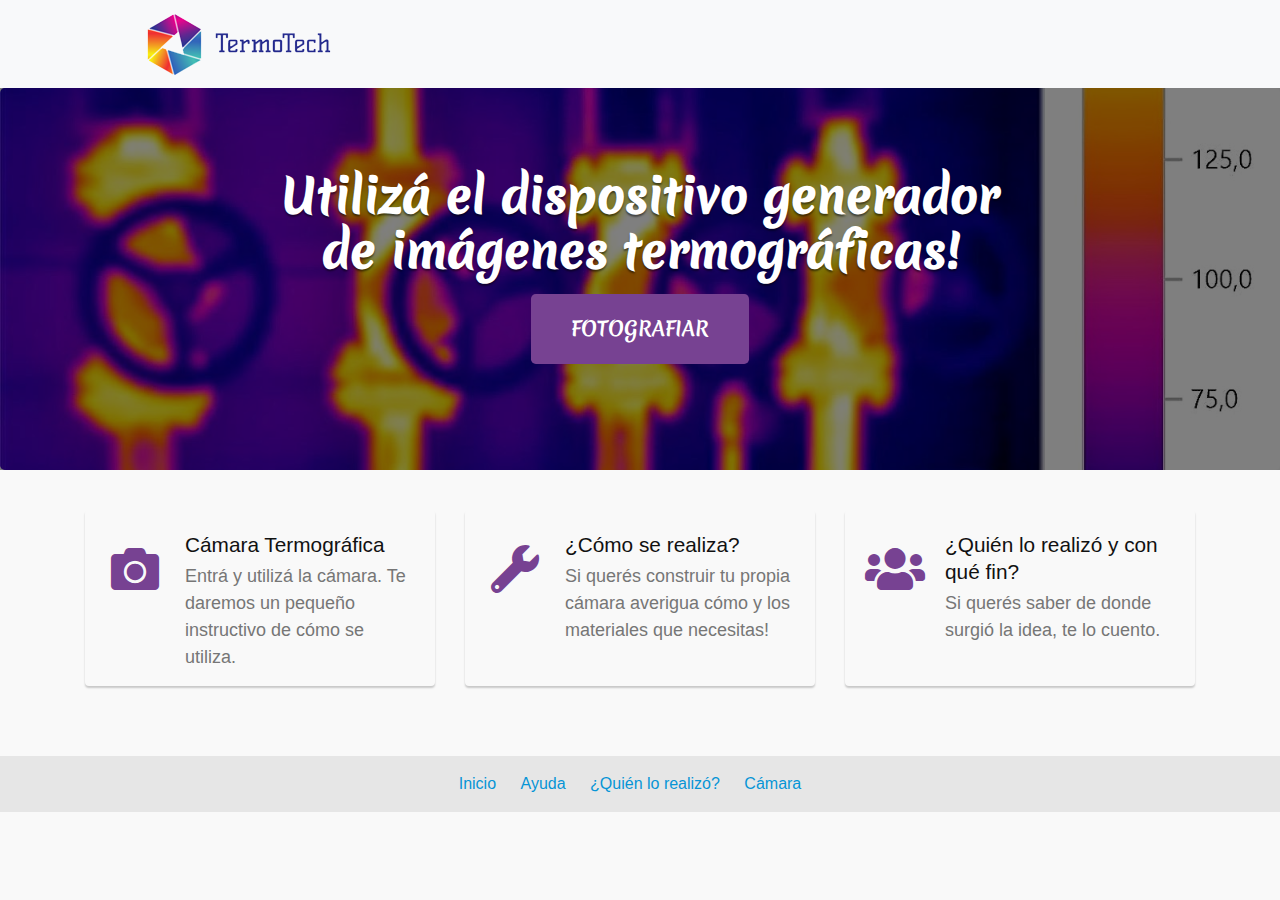
<file: servidor/templates/index.html>
<html>
<head>
  <meta charset="utf-8">

  <link type="text/css" rel="stylesheet" href="../static/bootstrap/css/bootstrap.css" media="all">

  <link type="text/css" rel="stylesheet" href="../static/fonts/fontawesome/css/all.css">
  <link type="text/css" rel="stylesheet" href="../static/stylesheets/style1.min.css" media="all">

  <link type="text/css" rel="stylesheet" href="../static/stylesheets/custom.css" media="all">
  <link rel="stylesheet" href="../static/stylesheets/merienda-one.css">

  <title>Inicio | Cámara Termográfica</title>
</head>

<body>
  <header>
    <nav class="navbar navbar-expand-lg navbar-light bg-light">
      <a class="navbar-brand" href="/">
        <img class="logo" src="../static/images/logo_TermoTech01.png">
      </a>
    </nav>
  </header>

  <main>
    <div>

      <section class="jumbotron" style="background-image: url(../static/images/jumbotronIndex.jpg);">    
        <div class="jumbotron_body">
          <div class="container">
            <div class="row justify-content-center">
              <div class="col-xs-12 col-md-8 col-md-offset-2 text-center">
                <h1 style="font-family: 'Merienda One';">Utilizá el dispositivo generador de imágenes termográficas!</p>
                <p><a id="botonVioleta" class="btn btn-lg btn-success" href="camara" role="button">Fotografiar</a></p>
              </div>
            </div>
          </div>
        </div>
        <div class="overlay">
        </div>
      </section>

      <section>
        <div class="container">
          <div class="row panels-row">

            <div class="col-xs-12 col-sm-6 col-md-4">
              <a href="/camara" class="panel panel-default">
                <div class="panel-body">
                  <div class="media">
                    <div class="awesome-icon">
                      <i class="fa fa-fw fa-3x fa-camera text-primary"></i>
                    </div>
                    <div class="media-body">
                      <h3>Cámara Termográfica</h3>
                      <div class="text-muted">
                        <p>Entrá y utilizá la cámara. Te daremos un pequeño instructivo de cómo se utiliza.</p>
                      </div>
                    </div>
                  </div>
                </div>
              </a>
            </div>

            <div class="col-xs-12 col-sm-6 col-md-4">
              <a href="/ayuda" class="panel panel-default">
                <div class="panel-body">
                  <div class="media">
                    <div class="awesome-icon">
                      <i class="fa fa-fw fa-3x fa-wrench text-primary"></i>
                    </div>
                    <div class="media-body">
                      <h3>¿Cómo se realiza?</h3>
                      <div class="text-muted">
                        <p>Si querés construir tu propia cámara averigua cómo y los materiales que necesitas!</p>
                      </div>
                    </div>
                  </div>
                </div>
              </a>
            </div>

            <div class="col-xs-12 col-sm-6 col-md-4">
              <a href="/quien-soy" class="panel panel-default">
                <div class="panel-body">
                  <div class="media">
                    <div class="awesome-icon">
                      <i class="fa fa-fw fa-3x fa-users text-primary"></i>
                    </div>
                    <div class="media-body">
                      <h3>¿Quién lo realizó y con qué fin?</h3>
                      <div class="text-muted">
                        <p>Si querés saber de donde surgió la idea, te lo cuento.</p>
                      </div>
                    </div>
                  </div>
                </div>
              </a>
            </div>

          </div>
        </div>
      </section>

    </div>
  </main>

  <footer>
    <a class="footer-item" href="/">Inicio</a>
    <a class="footer-item" href="ayuda">Ayuda</a>
    <a class="footer-item" href="quien-soy">¿Quién lo realizó?</a>
    <a class="footer-item" href="camara">Cámara</a>
  </footer>

</body>
</html>
</file>
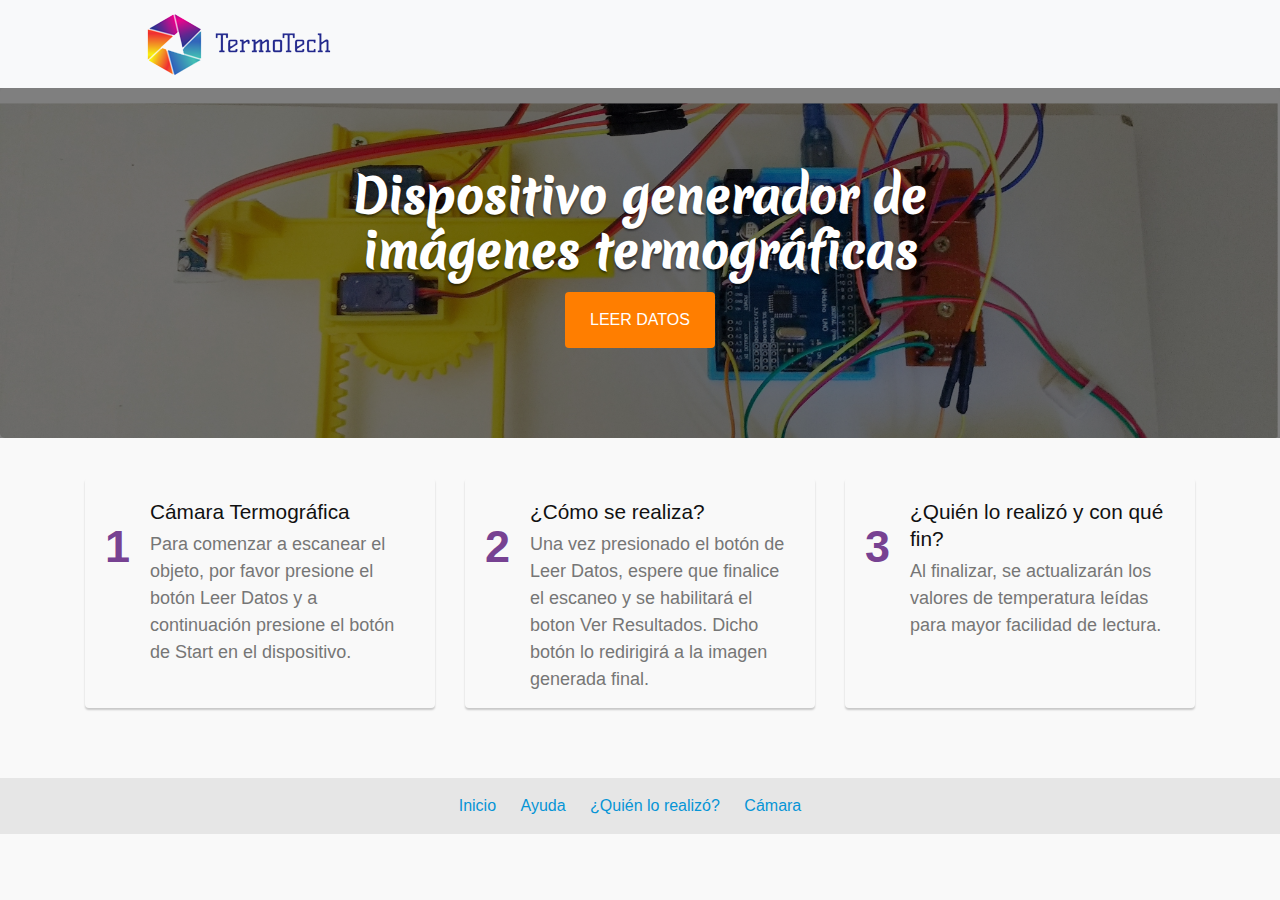
<file: servidor/templates/camara.html>
<html>
<head>
  <meta charset="utf-8">

  <link type="text/css" rel="stylesheet" href="../static/bootstrap/css/bootstrap.css" media="all">

  <link type="text/css" rel="stylesheet" href="../static/fonts/fontawesome/css/all.css">
  <link type="text/css" rel="stylesheet" href="../static/stylesheets/style1.min.css" media="all">

  <link type="text/css" rel="stylesheet" href="../static/stylesheets/custom.css" media="all">
  <link rel="stylesheet" href="../static/stylesheets/merienda-one.css">

  <link href="https://fonts.googleapis.com/css?family=Cabin" rel="stylesheet"> 

  <title>Cámara | Cámara Termográfica</title>
</head>

<body>
  <header>
    <nav class="navbar navbar-expand-lg navbar-light bg-light">
      <a class="navbar-brand" href="/">
        <img class="logo" src="../static/images/logo_TermoTech01.png">
      </a>
    </nav>
  </header>

  <main>
    <div>

      <section class="jumbotron" style="background-image: url(../static/images/jumbotronCamara.jpg);">    
        <div class="jumbotron_body">
          <div class="container">
            <div class="row justify-content-center">
              <div class="col-xs-12 col-md-8 col-md-offset-2 text-center">
                <h1 style="font-family: 'Merienda One';">Dispositivo generador de imágenes termográficas</h1>
                <a id="botonNaranja" class="btn btn-md btn-success" name="ver" data-toggle="tooltip" data-placement="right" title="Luego presione Start" role="button" onclick="window.open('/escaner'); start_contador()">Leer Datos</a>
              </div>
            </div>
          </div>
        </div>
        <div class="overlay">
        </div>
      </section>

      <section>
        <div class="container">
          <div class="row panels-row">

            <div class="col-xs-12 col-sm-6 col-md-4">
              <a href="/camara" class="panel panel-default">
                <div class="panel-body">
                  <div class="media">
                    <div class="awesome-icon">
                      <strong class="text-primary" style="font-size: 45px">1</strong>
                    </div>
                    <div class="media-body">
                      <h3>Cámara Termográfica</h3>
                      <div class="text-muted">
                        <p>Para comenzar a escanear el objeto, por favor presione el botón Leer Datos y a continuación presione el botón de Start en el dispositivo.</p>
                      </div>
                    </div>
                  </div>
                </div>
              </a>
            </div>

            <div class="col-xs-12 col-sm-6 col-md-4">
              <a href="/ayuda" class="panel panel-default">
                <div class="panel-body">
                  <div class="media">
                    <div class="awesome-icon">
                      <strong class="text-primary" style="font-size: 45px">2</strong>
                    </div>
                    <div class="media-body">
                      <h3>¿Cómo se realiza?</h3>
                      <div class="text-muted">
                        <p>Una vez presionado el botón de Leer Datos, espere que finalice el escaneo y se habilitará el boton Ver Resultados. Dicho botón lo redirigirá a la imagen generada final.</p>
                      </div>
                    </div>
                  </div>
                </div>
              </a>
            </div>

            <div class="col-xs-12 col-sm-6 col-md-4">
              <a href="/quien-soy" class="panel panel-default">
                <div class="panel-body">
                  <div class="media">
                    <div class="awesome-icon">
                      <strong class="text-primary" style="font-size: 45px">3</strong>
                    </div>
                    <div class="media-body">
                      <h3>¿Quién lo realizó y con qué fin?</h3>
                      <div class="text-muted">
                        <p>Al finalizar, se actualizarán los valores de temperatura leídas para mayor facilidad de lectura.</p>
                      </div>
                    </div>
                  </div>
                </div>
              </a>
            </div>

          </div>
        </div>
      </section>

    </div>
  </main>

  <footer>
    <a class="footer-item" href="/">Inicio</a>
    <a class="footer-item" href="ayuda">Ayuda</a>
    <a class="footer-item" href="quien-soy">¿Quién lo realizó?</a>
    <a class="footer-item" href="camara">Cámara</a>
  </footer>

</body>
</html>
</file>
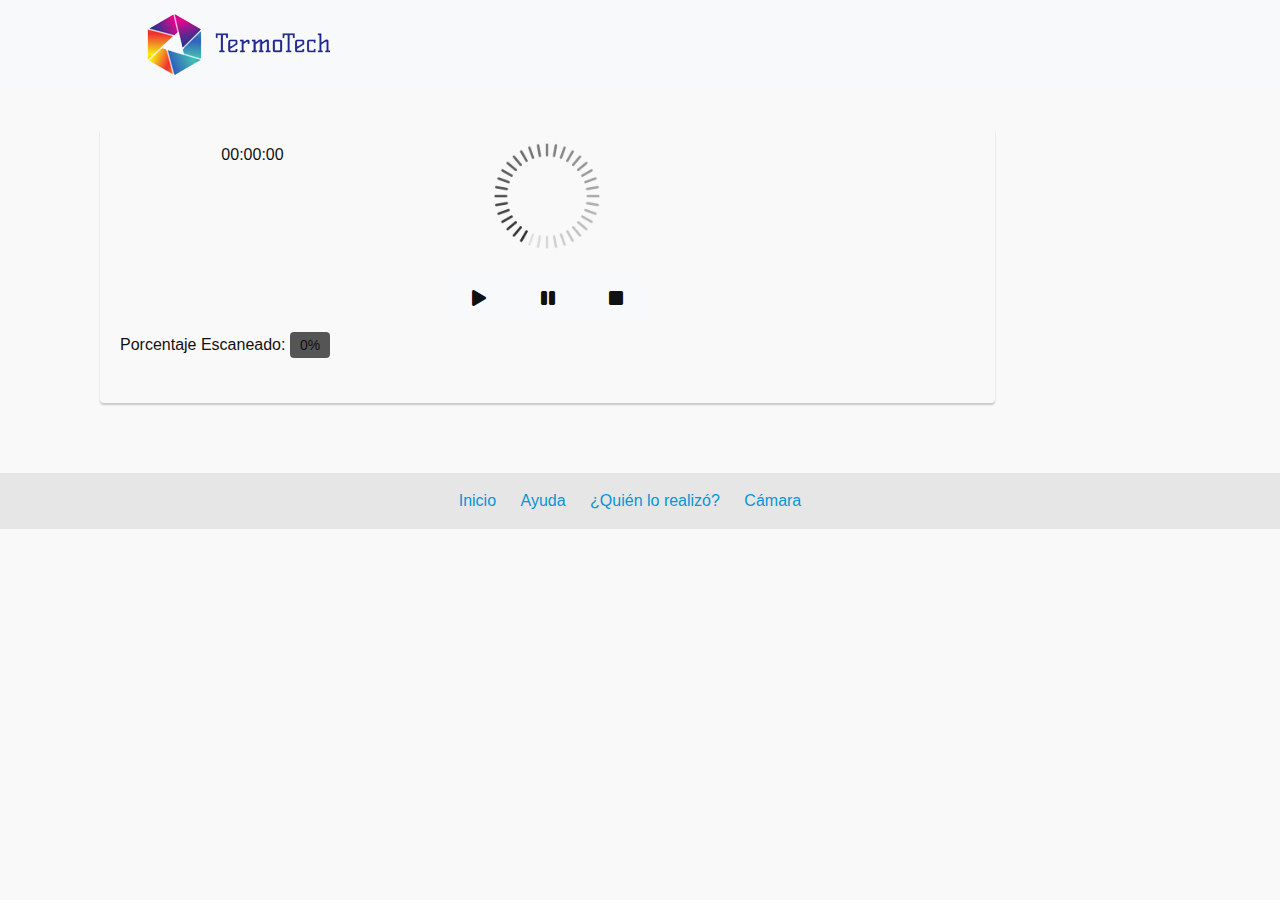
<file: servidor/templates/escaner.html>
<html>
<head>
  <meta charset="utf-8">

  <link type="text/css" rel="stylesheet" href="../static/bootstrap/css/bootstrap.css" media="all">

  <link type="text/css" rel="stylesheet" href="../static/fonts/fontawesome/css/all.css">
  <link type="text/css" rel="stylesheet" href="../static/stylesheets/style1.min.css" media="all">

  <link type="text/css" rel="stylesheet" href="../static/stylesheets/custom.css" media="all">
  <link rel="stylesheet" href="../static/stylesheets/merienda-one.css">

  <script src="../static/js/jquery-3.3.1.min.js"></script>
  <script src="../static/js/index.js"></script>
  <script src="../static/js/countdown.js"></script>

  <title>Escaner | Cámara Termográfica</title>
</head>

<body>
  <header>
    <nav class="navbar navbar-expand-lg navbar-light bg-light">
      <a class="navbar-brand" href="/">
        <img class="logo" src="../static/images/logo_TermoTech01.png">
      </a>
    </nav>
  </header>

  <main>
    <section>
      <div class="container">
        <div class="col-10 panel-center">
          <div class="panel panel-default">
            <div class="panel-body">
              
              <div class="row">
                <div class="col-4 display text-center">
                  <span id="hor">00</span>:<span id="min">00</span>:<span id="seg">00</span>
                </div>
                <div class="col-4 text-center">
                  <img src="../static/images/loading.gif" style="width:40%;">
                </div>
              </div>
          
              <div class="text-center" style="margin-top:25px;">
                <a  id="btn_play" value="1" type="button" class="btn btn-light">
                  <span class="fas fa-play"></span>
                </a>
                <a  id="btn_pause" value="2" type="button" class="btn btn-light">
                  <span class="fas fa-pause"></span>
                </a>
                <a  id="btn_stop" value="3" type="button" class="btn btn-light">
                  <span class="fas fa-stop" ></span>
                </a>
              </div>

              Porcentaje Escaneado: <span class="badge" id="porcentaje">0%</span>

            </div>

            <div class="panel-body text-center" style="visibility: hidden;" id="img-container">
                <img id="imagen">
            </div>
          </div>
        </div>
      </div>
    </section>

  </main>

  <footer>
    <a class="footer-item" href="/">Inicio</a>
    <a class="footer-item" href="ayuda">Ayuda</a>
    <a class="footer-item" href="quien-soy">¿Quién lo realizó?</a>
    <a class="footer-item" href="camara">Cámara</a>
  </footer>

</body>
</html>
</file>
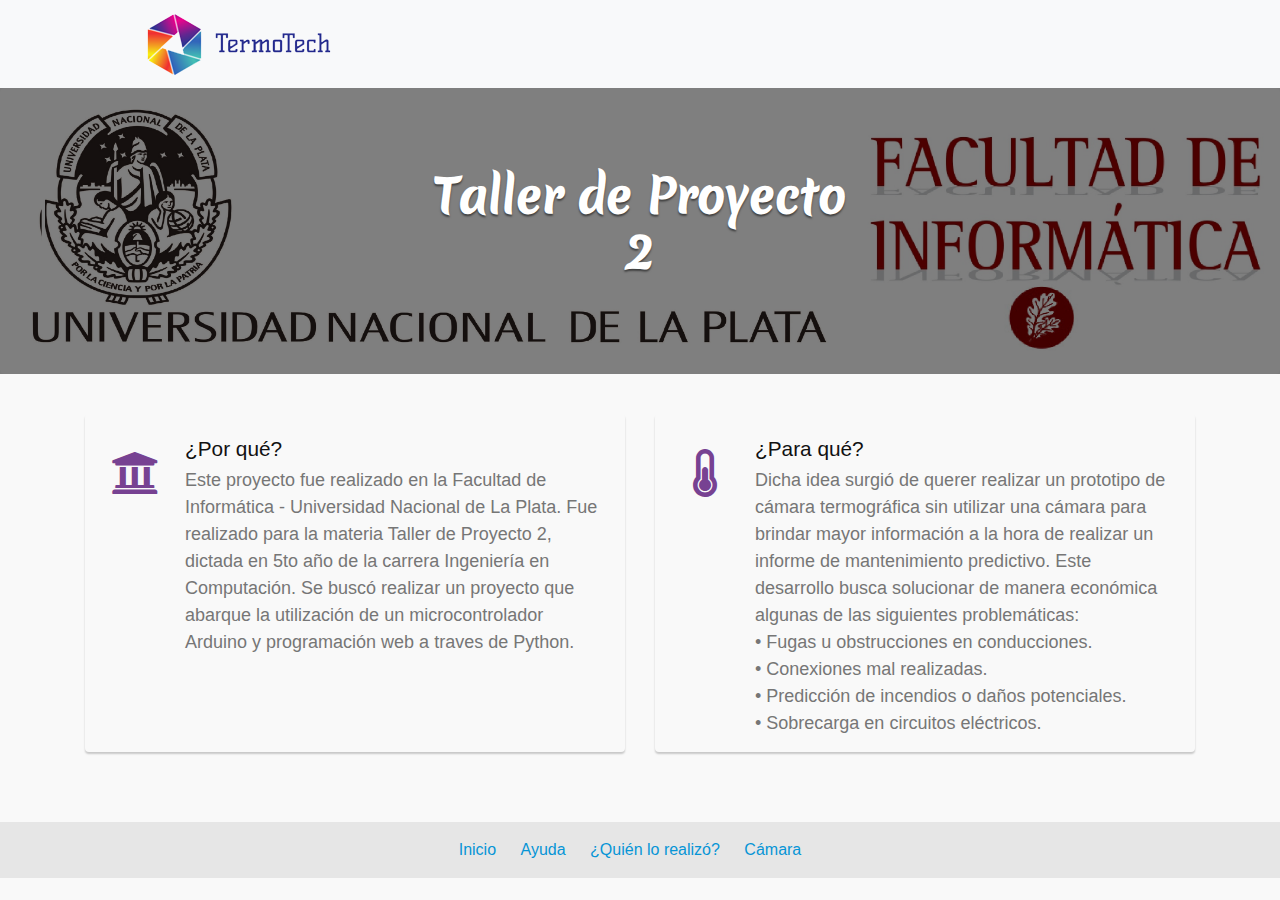
<file: servidor/templates/quien-soy.html>
<html>
<head>
  <meta charset="utf-8">

  <link type="text/css" rel="stylesheet" href="../static/bootstrap/css/bootstrap.css" media="all">

  <link type="text/css" rel="stylesheet" href="../static/fonts/fontawesome/css/all.css">
  <link type="text/css" rel="stylesheet" href="../static/stylesheets/style1.min.css" media="all">

  <link type="text/css" rel="stylesheet" href="../static/stylesheets/custom.css" media="all">
  <link rel="stylesheet" href="../static/stylesheets/merienda-one.css">

  <title>Quién soy | Cámara Termográfica</title>
</head>

<body>
  <header>
    <nav class="navbar navbar-expand-lg navbar-light bg-light">
      <a class="navbar-brand" href="/">
        <img class="logo" src="../static/images/logo_TermoTech01.png">
      </a>
    </nav>
  </header>

  <main>
    <div>

      <section class="jumbotron" style="background-image: url(../static/images/jumbotronQuien.jpg);background-size:100% 100%;">
        <div class="jumbotron_body">
          <div class="container">
            <div class="row justify-content-center">
              <div class="col-xs-12 col-md-8 col-md-offset-2 text-center">
                <h1 style="font-family: 'Merienda One';">Taller de Proyecto <br> 2</p>
              </div>
            </div>
          </div>
        </div>
        <div class="overlay">
        </div>
      </section>

      <section>
        <div class="container">
          <div class="row panels-row">

            <div class="col">
              <div class="panel panel-default">
                <div class="panel-body">
                  <div class="media">
                    <div class="awesome-icon">
                      <i class="fa fa-fw fa-3x fa-university text-primary"></i>
                    </div>
                    <div class="media-body">
                      <h3>¿Por qué?</h3>
                      <div class="text-muted">
                        <p>Este proyecto fue realizado en la Facultad de Informática - Universidad Nacional de La Plata. Fue realizado para la materia Taller de Proyecto 2, dictada en 5to año de la carrera Ingeniería en Computación. Se buscó realizar un proyecto que abarque la utilización de un microcontrolador Arduino y programación web a traves de Python.</p>
                      </div>
                    </div>
                  </div>
                </div>
              </div>
            </div>

            <div class="col">
              <div class="panel panel-default">
                <div class="panel-body">
                  <div class="media">
                    <div class="awesome-icon">
                      <i class="fa fa-fw fa-3x fa-thermometer-half text-primary"></i>
                    </div>
                    <div class="media-body">
                      <h3>¿Para qué?</h3>
                      <div class="text-muted">
                        <p>Dicha idea surgió de querer realizar un prototipo de cámara termográfica sin utilizar una cámara para brindar mayor información a la hora de realizar un informe de mantenimiento predictivo. Este desarrollo busca solucionar de manera económica algunas de las siguientes problemáticas:<br>
                        • Fugas u obstrucciones en conducciones.<br>
                        • Conexiones mal realizadas.<br>
                        • Predicción de incendios o daños potenciales.<br>
                        • Sobrecarga en circuitos eléctricos. </p>
                      </div>
                    </div>
                  </div>
                </div>
              </div>
            </div>

          </div>
        </div>
      </section>

      <!--section>
        <div style="background-color: #9966CC; height: 100;">
          <p style="color: white; font-family: 'Merienda One'; padding: 20px;"> <span style="font-size: 60px;">E</span>ste proyecto fue realizado en la Facultad de Informática - Universidad Nacional de La Plata</p>
        </div>

        <div style="background-color: #F2F3F4; height: 150;">
          <p style="color: black; font-family: 'Merienda One'; padding: 20px;"> <span style="font-size: 60px;">F</span>ue realizado para la materia Taller de Proyecto 2, dictada en 5to año de la carrera Ingeniería en Computación. Se buscó realizar un proyecto que abarque la utilización de un microcontrolador Arduino y programación web a traves de Python. </p>
        </div>

        <div style="background-color: #9966CC; height: 200;">
          <p style="color: white; font-family: 'Merienda One'; padding: 20px;"> <span style="font-size: 60px;">D</span>icha idea surgió de querer realizar un prototipo de cámara termográfica sin utilizar una cámara para brindar mayor información a la hora de realizar un informe de mantenimiento predictivo. Este desarrollo busca solucionar de manera económica algunas de las siguientes problemáticas:
          </p>
        </div>

        <div style="background-color: #F2F3F4; height: 200;">
          <p style="color: black; font-family: 'Merienda One'; padding: 20px;">• Calentamiento de componentes eléctricos defectuosos.<br>
          • Fugas u obstrucciones en conducciones.<br>
          • Conexiones mal realizadas.<br>
          • Predicción de incendios o daños potenciales.<br>
          • Sobrecarga en circuitos eléctricos. </p>
        </div>
      </section-->
    </div>
  </main>

  <footer>
    <a class="footer-item" href="/">Inicio</a>
    <a class="footer-item" href="ayuda">Ayuda</a>
    <a class="footer-item" href="quien-soy">¿Quién lo realizó?</a>
    <a class="footer-item" href="camara">Cámara</a>
  </footer>

</body>
</html>
</file>
<file: servidor/static/stylesheets/custom.css>
/*Custom css */

.navbar-brand{
    padding-left: 10% !important;
    display:flex;
    align-items:center;
}

.footer-item{
    padding-right: 20px;
}

.awesome-icon{
    padding: 20px 20px 0px 0px;
}

.hr{
    width:80%;
    margin-left: 10%;
    border:2px solid #ccc;
}


.blog-footer {
    padding: 2.5rem 0;
    color: #999;
    text-align: center;
    background-color: #333;
    border-top: .05rem solid #e5e5e5;
    width: 100%;
}
.nav-item {
    font-family: 'Carrois Gothic';
    font-weight: 400;
    color: red;
}
body {
    padding: 0;
    font-family: "Roboto","Helvetica Neue","Helvetica","Arial",sans-serif;
}

footer{
  right: 0;
  bottom: 0;
  left: 0;
  padding: 1rem;
  background-color: rgb(230, 230, 230);
  text-align: center;
}

.bd-callout-warning h4 {
    color: #774292 !important;
}
.bd-callout {
    -moz-border-bottom-colors: none;
    -moz-border-left-colors: none;
    -moz-border-right-colors: none;
    -moz-border-top-colors: none;
    border-color: #eee;
    border-image: none;
    border-radius: 0.25rem;
    border-style: solid;
    border-width: 1px 1px 1px 0.25rem;
    margin-bottom: 1.25rem;
    margin-top: 1.25rem;
    padding: 1.25rem;
}
.disabled{
    cursor: not-allowed;
}
.badge {
    background-color: #555555;
    font-size: 14px;
    padding: 6px 10px;
    font-weight: 500;
}
.labelPanel{
    font-family: 'Cabin', sans-serif;
    font-size: 20;
}
#botonNaranja{
    background-color: #FF7E00;
    border-color: #FF7E00; 
    box-shadow: none;
    cursor: pointer;
}
#botonNaranja:hover{
    background-color: #FF8B00 !important;
    border-color: #FF8B00;
}
#botonVioleta {
    background-color: #774292;
    border-color: #774292; 
    box-shadow: none;
    cursor: pointer;
}
#botonVioleta:hover {
    background-color: #9669ad !important;
    border-color: #9669ad;
}

.source-link {
    background: #774292 none repeat scroll 0 0;
    color: #fff;
    font-size: 15px;
    padding: 6px 15px 8px;
    position: relative;
    z-index: 9;
    font-family: "Source Sans Pro",sans-serif;
    line-height: 1.42857;
}
.source-link a {
    color: #fff !important;
    text-decoration: underline;
}
a.panel:hover {
    background-color: #9669ad;
}
a.panel:focus{
    background-color: #9669ad;
}
.text-primary {
    color: #774292 !important;
}
a.panel:active{
    color: #000 !important;
}
.leaf a{
    color: #774292 !important; 
    padding-right: 25px !important;
}
.leaf:hover a{
    color: #9669ad !important;
    padding-right: 25px !important;
}
.jumbotron_bar {
    background: none !important; 
    padding: 24px 0 !important;
}
.form-control {
    font-size: 14px;
    height: 40px;
}
.custom-select {
    -moz-appearance: none;
    background: #fff url("data:image/svg+xml;charset=utf8,%3Csvg xmlns=\'http://www.w3.org/2000/svg\' viewBox=\'0 0 4 5\'%3E%3Cpath fill=\'%23333\' d=\'M2 0L0 2h4zm0 5L0 3h4z\'/%3E%3C/svg%3E") no-repeat scroll right 0.75rem center / 8px 10px;
    border: 1px solid rgba(0, 0, 0, 0.15);
    border-radius: 0.25rem;
    color: #495057;
    display: inline-block;
    height: calc(2.25rem + 2px);
    line-height: 1.25;
    max-width: 100%;
    padding: 0.375rem 1.75rem 0.375rem 0.75rem;
    vertical-align: middle;
}
   
.tooltip {
    position: relative;
    display: inline-block;
    border-bottom: 1px dotted black;
}

.tooltip .tooltiptext {
    visibility: hidden;
    width: 120px;
    background-color: #555;
    color: #fff;
    text-align: center;
    border-radius: 6px;
    padding: 5px 0;
    position: absolute;
    z-index: 1;
    bottom: 125%;
    left: 50%;
    margin-left: -60px;
    opacity: 0;
    transition: opacity 1s;
}

.tooltip .tooltiptext::after {
    content: "";
    position: absolute;
    top: 100%;
    left: 50%;
    margin-left: -5px;
    border-width: 5px;
    border-style: solid;
    border-color: #555 transparent transparent transparent;
}

.tooltip:hover .tooltiptext {
    visibility: visible;
    opacity: 1;
}
</file>
<file: servidor/static/stylesheets/merienda-one.css>
@font-face {
  font-family: 'Merienda One';
  font-style: normal;
  font-weight: 400;
  src: local('Merienda One'), local('MeriendaOne-Regular'), url(../fonts/merienda-one.woff2) format('woff2');
  unicode-range: U+0000-00FF, U+0131, U+0152-0153, U+02BB-02BC, U+02C6, U+02DA, U+02DC, U+2000-206F, U+2074, U+20AC, U+2122, U+2191, U+2193, U+2212, U+2215, U+FEFF, U+FFFD;
}
</file>
<file: servidor/static/stylesheets/style1.min.css>
﻿ */html,body{font-size:16px;height:100%;max-width:100%}body{background:#F9F9F9;color:#111;width:100%}hr{border-top:1px solid #ccc;margin:30px 0}hr.hr-lg{margin:60px 0}.social-share a{font-size:30px}.inline{display:inline-block}.img-rounded{border-radius:4px}.element-invisible{position:absolute !important;clip:rect(1px 1px 1px 1px);clip:rect(1px, 1px, 1px, 1px);overflow:hidden;height:1px}.element-invisible.element-focusable:active,.element-invisible.element-focusable:focus{position:static !important;clip:auto;overflow:visible;height:auto}section{padding:40px 0}section.section-no-spaced{padding:0}section.section-sm{padding:20px 0}section.section-lg{padding:80px 0}.icon-item{margin-bottom:20px}.icon-item i{margin-bottom:0.3em;font-size:4.5em;color:#01bdf2}.icon-item h1,.icon-item h2,.icon-item h3,.icon-item h4,.icon-item h5,.icon-item h5{margin-top:0 !important;margin-bottom:0.2em}.icon-item h3{font-size:1.6em}h1.icon-item i{font-size:2em}aside section{float:left;margin-bottom:24px;width:100%}.bg-primary{background-color:#0695d6 !important}.bg-success{background-color:#33b560 !important}.bg-info{background-color:#5bc0de !important}.bg-danger{background-color:#ef4d3d !important}.bg-warning{background-color:#fec221 !important}.bg-gray{background-color:#e9e9e9 !important}.bg-white{background-color:#fff !important}.bg-fucsia{background-color:#ea1d76 !important}.bg-arandano{background-color:#bd1e61 !important}.bg-uva{background-color:#873299 !important}.bg-cielo{background-color:#009dda !important}.bg-verdin{background-color:#82bc00 !important}.bg-lima{background-color:#cfde00 !important}.bg-maiz{background-color:#ffce00 !important}.bg-tomate{background-color:#ff4338 !important}.bg-primary h1,.bg-primary h2,.bg-primary h3,.bg-primary h4,.bg-primary h5,.bg-primary h6,.bg-primary .h1,.bg-primary .h2,.bg-primary .h3,.bg-primary .h4,.bg-primary .h5,.bg-primary .h6,.bg-success h1,.bg-success h2,.bg-success h3,.bg-success h4,.bg-success h5,.bg-success h6,.bg-success .h1,.bg-success .h2,.bg-success .h3,.bg-success .h4,.bg-success .h5,.bg-success .h6,.bg-info h1,.bg-info h2,.bg-info h3,.bg-info h4,.bg-info h5,.bg-info h6,.bg-info .h1,.bg-info .h2,.bg-info .h3,.bg-info .h4,.bg-info .h5,.bg-info .h6,.bg-danger h1,.bg-danger h2,.bg-danger h3,.bg-danger h4,.bg-danger h5,.bg-danger h6,.bg-danger .h1,.bg-danger .h2,.bg-danger .h3,.bg-danger .h4,.bg-danger .h5,.bg-danger .h6,.bg-warning h1,.bg-warning h2,.bg-warning h3,.bg-warning h4,.bg-warning h5,.bg-warning h6,.bg-warning .h1,.bg-warning .h2,.bg-warning .h3,.bg-warning .h4,.bg-warning .h5,.bg-warning .h6,.bg-fucsia h1,.bg-fucsia h2,.bg-fucsia h3,.bg-fucsia h4,.bg-fucsia h5,.bg-fucsia h6,.bg-fucsia .h1,.bg-fucsia .h2,.bg-fucsia .h3,.bg-fucsia .h4,.bg-fucsia .h5,.bg-fucsia .h6,.bg-arandano h1,.bg-arandano h2,.bg-arandano h3,.bg-arandano h4,.bg-arandano h5,.bg-arandano h6,.bg-arandano .h1,.bg-arandano .h2,.bg-arandano .h3,.bg-arandano .h4,.bg-arandano .h5,.bg-arandano .h6,.bg-uva h1,.bg-uva h2,.bg-uva h3,.bg-uva h4,.bg-uva h5,.bg-uva h6,.bg-uva .h1,.bg-uva .h2,.bg-uva .h3,.bg-uva .h4,.bg-uva .h5,.bg-uva .h6,.bg-cielo h1,.bg-cielo h2,.bg-cielo h3,.bg-cielo h4,.bg-cielo h5,.bg-cielo h6,.bg-cielo .h1,.bg-cielo .h2,.bg-cielo .h3,.bg-cielo .h4,.bg-cielo .h5,.bg-cielo .h6,.bg-verdin h1,.bg-verdin h2,.bg-verdin h3,.bg-verdin h4,.bg-verdin h5,.bg-verdin h6,.bg-verdin .h1,.bg-verdin .h2,.bg-verdin .h3,.bg-verdin .h4,.bg-verdin .h5,.bg-verdin .h6,.bg-lima h1,.bg-lima h2,.bg-lima h3,.bg-lima h4,.bg-lima h5,.bg-lima h6,.bg-lima .h1,.bg-lima .h2,.bg-lima .h3,.bg-lima .h4,.bg-lima .h5,.bg-lima .h6,.bg-maiz h1,.bg-maiz h2,.bg-maiz h3,.bg-maiz h4,.bg-maiz h5,.bg-maiz h6,.bg-maiz .h1,.bg-maiz .h2,.bg-maiz .h3,.bg-maiz .h4,.bg-maiz .h5,.bg-maiz .h6,.bg-tomate h1,.bg-tomate h2,.bg-tomate h3,.bg-tomate h4,.bg-tomate h5,.bg-tomate h6,.bg-tomate .h1,.bg-tomate .h2,.bg-tomate .h3,.bg-tomate .h4,.bg-tomate .h5,.bg-tomate .h6{color:#FFF !important}.bg-primary h1 small,.bg-primary h1 .small,.bg-primary h2 small,.bg-primary h2 .small,.bg-primary h3 small,.bg-primary h3 .small,.bg-primary h4 small,.bg-primary h4 .small,.bg-primary h5 small,.bg-primary h5 .small,.bg-primary h6 small,.bg-primary h6 .small,.bg-primary .h1 small,.bg-primary .h1 .small,.bg-primary .h2 small,.bg-primary .h2 .small,.bg-primary .h3 small,.bg-primary .h3 .small,.bg-primary .h4 small,.bg-primary .h4 .small,.bg-primary .h5 small,.bg-primary .h5 .small,.bg-primary .h6 small,.bg-primary .h6 .small,.bg-success h1 small,.bg-success h1 .small,.bg-success h2 small,.bg-success h2 .small,.bg-success h3 small,.bg-success h3 .small,.bg-success h4 small,.bg-success h4 .small,.bg-success h5 small,.bg-success h5 .small,.bg-success h6 small,.bg-success h6 .small,.bg-success .h1 small,.bg-success .h1 .small,.bg-success .h2 small,.bg-success .h2 .small,.bg-success .h3 small,.bg-success .h3 .small,.bg-success .h4 small,.bg-success .h4 .small,.bg-success .h5 small,.bg-success .h5 .small,.bg-success .h6 small,.bg-success .h6 .small,.bg-info h1 small,.bg-info h1 .small,.bg-info h2 small,.bg-info h2 .small,.bg-info h3 small,.bg-info h3 .small,.bg-info h4 small,.bg-info h4 .small,.bg-info h5 small,.bg-info h5 .small,.bg-info h6 small,.bg-info h6 .small,.bg-info .h1 small,.bg-info .h1 .small,.bg-info .h2 small,.bg-info .h2 .small,.bg-info .h3 small,.bg-info .h3 .small,.bg-info .h4 small,.bg-info .h4 .small,.bg-info .h5 small,.bg-info .h5 .small,.bg-info .h6 small,.bg-info .h6 .small,.bg-danger h1 small,.bg-danger h1 .small,.bg-danger h2 small,.bg-danger h2 .small,.bg-danger h3 small,.bg-danger h3 .small,.bg-danger h4 small,.bg-danger h4 .small,.bg-danger h5 small,.bg-danger h5 .small,.bg-danger h6 small,.bg-danger h6 .small,.bg-danger .h1 small,.bg-danger .h1 .small,.bg-danger .h2 small,.bg-danger .h2 .small,.bg-danger .h3 small,.bg-danger .h3 .small,.bg-danger .h4 small,.bg-danger .h4 .small,.bg-danger .h5 small,.bg-danger .h5 .small,.bg-danger .h6 small,.bg-danger .h6 .small,.bg-warning h1 small,.bg-warning h1 .small,.bg-warning h2 small,.bg-warning h2 .small,.bg-warning h3 small,.bg-warning h3 .small,.bg-warning h4 small,.bg-warning h4 .small,.bg-warning h5 small,.bg-warning h5 .small,.bg-warning h6 small,.bg-warning h6 .small,.bg-warning .h1 small,.bg-warning .h1 .small,.bg-warning .h2 small,.bg-warning .h2 .small,.bg-warning .h3 small,.bg-warning .h3 .small,.bg-warning .h4 small,.bg-warning .h4 .small,.bg-warning .h5 small,.bg-warning .h5 .small,.bg-warning .h6 small,.bg-warning .h6 .small,.bg-fucsia h1 small,.bg-fucsia h1 .small,.bg-fucsia h2 small,.bg-fucsia h2 .small,.bg-fucsia h3 small,.bg-fucsia h3 .small,.bg-fucsia h4 small,.bg-fucsia h4 .small,.bg-fucsia h5 small,.bg-fucsia h5 .small,.bg-fucsia h6 small,.bg-fucsia h6 .small,.bg-fucsia .h1 small,.bg-fucsia .h1 .small,.bg-fucsia .h2 small,.bg-fucsia .h2 .small,.bg-fucsia .h3 small,.bg-fucsia .h3 .small,.bg-fucsia .h4 small,.bg-fucsia .h4 .small,.bg-fucsia .h5 small,.bg-fucsia .h5 .small,.bg-fucsia .h6 small,.bg-fucsia .h6 .small,.bg-arandano h1 small,.bg-arandano h1 .small,.bg-arandano h2 small,.bg-arandano h2 .small,.bg-arandano h3 small,.bg-arandano h3 .small,.bg-arandano h4 small,.bg-arandano h4 .small,.bg-arandano h5 small,.bg-arandano h5 .small,.bg-arandano h6 small,.bg-arandano h6 .small,.bg-arandano .h1 small,.bg-arandano .h1 .small,.bg-arandano .h2 small,.bg-arandano .h2 .small,.bg-arandano .h3 small,.bg-arandano .h3 .small,.bg-arandano .h4 small,.bg-arandano .h4 .small,.bg-arandano .h5 small,.bg-arandano .h5 .small,.bg-arandano .h6 small,.bg-arandano .h6 .small,.bg-uva h1 small,.bg-uva h1 .small,.bg-uva h2 small,.bg-uva h2 .small,.bg-uva h3 small,.bg-uva h3 .small,.bg-uva h4 small,.bg-uva h4 .small,.bg-uva h5 small,.bg-uva h5 .small,.bg-uva h6 small,.bg-uva h6 .small,.bg-uva .h1 small,.bg-uva .h1 .small,.bg-uva .h2 small,.bg-uva .h2 .small,.bg-uva .h3 small,.bg-uva .h3 .small,.bg-uva .h4 small,.bg-uva .h4 .small,.bg-uva .h5 small,.bg-uva .h5 .small,.bg-uva .h6 small,.bg-uva .h6 .small,.bg-cielo h1 small,.bg-cielo h1 .small,.bg-cielo h2 small,.bg-cielo h2 .small,.bg-cielo h3 small,.bg-cielo h3 .small,.bg-cielo h4 small,.bg-cielo h4 .small,.bg-cielo h5 small,.bg-cielo h5 .small,.bg-cielo h6 small,.bg-cielo h6 .small,.bg-cielo .h1 small,.bg-cielo .h1 .small,.bg-cielo .h2 small,.bg-cielo .h2 .small,.bg-cielo .h3 small,.bg-cielo .h3 .small,.bg-cielo .h4 small,.bg-cielo .h4 .small,.bg-cielo .h5 small,.bg-cielo .h5 .small,.bg-cielo .h6 small,.bg-cielo .h6 .small,.bg-verdin h1 small,.bg-verdin h1 .small,.bg-verdin h2 small,.bg-verdin h2 .small,.bg-verdin h3 small,.bg-verdin h3 .small,.bg-verdin h4 small,.bg-verdin h4 .small,.bg-verdin h5 small,.bg-verdin h5 .small,.bg-verdin h6 small,.bg-verdin h6 .small,.bg-verdin .h1 small,.bg-verdin .h1 .small,.bg-verdin .h2 small,.bg-verdin .h2 .small,.bg-verdin .h3 small,.bg-verdin .h3 .small,.bg-verdin .h4 small,.bg-verdin .h4 .small,.bg-verdin .h5 small,.bg-verdin .h5 .small,.bg-verdin .h6 small,.bg-verdin .h6 .small,.bg-lima h1 small,.bg-lima h1 .small,.bg-lima h2 small,.bg-lima h2 .small,.bg-lima h3 small,.bg-lima h3 .small,.bg-lima h4 small,.bg-lima h4 .small,.bg-lima h5 small,.bg-lima h5 .small,.bg-lima h6 small,.bg-lima h6 .small,.bg-lima .h1 small,.bg-lima .h1 .small,.bg-lima .h2 small,.bg-lima .h2 .small,.bg-lima .h3 small,.bg-lima .h3 .small,.bg-lima .h4 small,.bg-lima .h4 .small,.bg-lima .h5 small,.bg-lima .h5 .small,.bg-lima .h6 small,.bg-lima .h6 .small,.bg-maiz h1 small,.bg-maiz h1 .small,.bg-maiz h2 small,.bg-maiz h2 .small,.bg-maiz h3 small,.bg-maiz h3 .small,.bg-maiz h4 small,.bg-maiz h4 .small,.bg-maiz h5 small,.bg-maiz h5 .small,.bg-maiz h6 small,.bg-maiz h6 .small,.bg-maiz .h1 small,.bg-maiz .h1 .small,.bg-maiz .h2 small,.bg-maiz .h2 .small,.bg-maiz .h3 small,.bg-maiz .h3 .small,.bg-maiz .h4 small,.bg-maiz .h4 .small,.bg-maiz .h5 small,.bg-maiz .h5 .small,.bg-maiz .h6 small,.bg-maiz .h6 .small,.bg-tomate h1 small,.bg-tomate h1 .small,.bg-tomate h2 small,.bg-tomate h2 .small,.bg-tomate h3 small,.bg-tomate h3 .small,.bg-tomate h4 small,.bg-tomate h4 .small,.bg-tomate h5 small,.bg-tomate h5 .small,.bg-tomate h6 small,.bg-tomate h6 .small,.bg-tomate .h1 small,.bg-tomate .h1 .small,.bg-tomate .h2 small,.bg-tomate .h2 .small,.bg-tomate .h3 small,.bg-tomate .h3 .small,.bg-tomate .h4 small,.bg-tomate .h4 .small,.bg-tomate .h5 small,.bg-tomate .h5 .small,.bg-tomate .h6 small,.bg-tomate .h6 .small{color:#FFF}.bg-primary .panel-default:not(:hover) h1,.bg-primary .panel-default:not(:hover) h2,.bg-primary .panel-default:not(:hover) h3,.bg-primary .panel-default:not(:hover) h4,.bg-primary .panel-default:not(:hover) h5,.bg-primary .panel-default:not(:hover) h6,.bg-primary .panel-default:not(:hover) .h1,.bg-primary .panel-default:not(:hover) .h2,.bg-primary .panel-default:not(:hover) .h3,.bg-primary .panel-default:not(:hover) .h4,.bg-primary .panel-default:not(:hover) .h5,.bg-primary .panel-default:not(:hover) .h6,.bg-primary .panel-disabled h1,.bg-primary .panel-disabled h2,.bg-primary .panel-disabled h3,.bg-primary .panel-disabled h4,.bg-primary .panel-disabled h5,.bg-primary .panel-disabled h6,.bg-primary .panel-disabled .h1,.bg-primary .panel-disabled .h2,.bg-primary .panel-disabled .h3,.bg-primary .panel-disabled .h4,.bg-primary .panel-disabled .h5,.bg-primary .panel-disabled .h6,.bg-success .panel-default:not(:hover) h1,.bg-success .panel-default:not(:hover) h2,.bg-success .panel-default:not(:hover) h3,.bg-success .panel-default:not(:hover) h4,.bg-success .panel-default:not(:hover) h5,.bg-success .panel-default:not(:hover) h6,.bg-success .panel-default:not(:hover) .h1,.bg-success .panel-default:not(:hover) .h2,.bg-success .panel-default:not(:hover) .h3,.bg-success .panel-default:not(:hover) .h4,.bg-success .panel-default:not(:hover) .h5,.bg-success .panel-default:not(:hover) .h6,.bg-success .panel-disabled h1,.bg-success .panel-disabled h2,.bg-success .panel-disabled h3,.bg-success .panel-disabled h4,.bg-success .panel-disabled h5,.bg-success .panel-disabled h6,.bg-success .panel-disabled .h1,.bg-success .panel-disabled .h2,.bg-success .panel-disabled .h3,.bg-success .panel-disabled .h4,.bg-success .panel-disabled .h5,.bg-success .panel-disabled .h6,.bg-info .panel-default:not(:hover) h1,.bg-info .panel-default:not(:hover) h2,.bg-info .panel-default:not(:hover) h3,.bg-info .panel-default:not(:hover) h4,.bg-info .panel-default:not(:hover) h5,.bg-info .panel-default:not(:hover) h6,.bg-info .panel-default:not(:hover) .h1,.bg-info .panel-default:not(:hover) .h2,.bg-info .panel-default:not(:hover) .h3,.bg-info .panel-default:not(:hover) .h4,.bg-info .panel-default:not(:hover) .h5,.bg-info .panel-default:not(:hover) .h6,.bg-info .panel-disabled h1,.bg-info .panel-disabled h2,.bg-info .panel-disabled h3,.bg-info .panel-disabled h4,.bg-info .panel-disabled h5,.bg-info .panel-disabled h6,.bg-info .panel-disabled .h1,.bg-info .panel-disabled .h2,.bg-info .panel-disabled .h3,.bg-info .panel-disabled .h4,.bg-info .panel-disabled .h5,.bg-info .panel-disabled .h6,.bg-danger .panel-default:not(:hover) h1,.bg-danger .panel-default:not(:hover) h2,.bg-danger .panel-default:not(:hover) h3,.bg-danger .panel-default:not(:hover) h4,.bg-danger .panel-default:not(:hover) h5,.bg-danger .panel-default:not(:hover) h6,.bg-danger .panel-default:not(:hover) .h1,.bg-danger .panel-default:not(:hover) .h2,.bg-danger .panel-default:not(:hover) .h3,.bg-danger .panel-default:not(:hover) .h4,.bg-danger .panel-default:not(:hover) .h5,.bg-danger .panel-default:not(:hover) .h6,.bg-danger .panel-disabled h1,.bg-danger .panel-disabled h2,.bg-danger .panel-disabled h3,.bg-danger .panel-disabled h4,.bg-danger .panel-disabled h5,.bg-danger .panel-disabled h6,.bg-danger .panel-disabled .h1,.bg-danger .panel-disabled .h2,.bg-danger .panel-disabled .h3,.bg-danger .panel-disabled .h4,.bg-danger .panel-disabled .h5,.bg-danger .panel-disabled .h6,.bg-warning .panel-default:not(:hover) h1,.bg-warning .panel-default:not(:hover) h2,.bg-warning .panel-default:not(:hover) h3,.bg-warning .panel-default:not(:hover) h4,.bg-warning .panel-default:not(:hover) h5,.bg-warning .panel-default:not(:hover) h6,.bg-warning .panel-default:not(:hover) .h1,.bg-warning .panel-default:not(:hover) .h2,.bg-warning .panel-default:not(:hover) .h3,.bg-warning .panel-default:not(:hover) .h4,.bg-warning .panel-default:not(:hover) .h5,.bg-warning .panel-default:not(:hover) .h6,.bg-warning .panel-disabled h1,.bg-warning .panel-disabled h2,.bg-warning .panel-disabled h3,.bg-warning .panel-disabled h4,.bg-warning .panel-disabled h5,.bg-warning .panel-disabled h6,.bg-warning .panel-disabled .h1,.bg-warning .panel-disabled .h2,.bg-warning .panel-disabled .h3,.bg-warning .panel-disabled .h4,.bg-warning .panel-disabled .h5,.bg-warning .panel-disabled .h6,.bg-fucsia .panel-default:not(:hover) h1,.bg-fucsia .panel-default:not(:hover) h2,.bg-fucsia .panel-default:not(:hover) h3,.bg-fucsia .panel-default:not(:hover) h4,.bg-fucsia .panel-default:not(:hover) h5,.bg-fucsia .panel-default:not(:hover) h6,.bg-fucsia .panel-default:not(:hover) .h1,.bg-fucsia .panel-default:not(:hover) .h2,.bg-fucsia .panel-default:not(:hover) .h3,.bg-fucsia .panel-default:not(:hover) .h4,.bg-fucsia .panel-default:not(:hover) .h5,.bg-fucsia .panel-default:not(:hover) .h6,.bg-fucsia .panel-disabled h1,.bg-fucsia .panel-disabled h2,.bg-fucsia .panel-disabled h3,.bg-fucsia .panel-disabled h4,.bg-fucsia .panel-disabled h5,.bg-fucsia .panel-disabled h6,.bg-fucsia .panel-disabled .h1,.bg-fucsia .panel-disabled .h2,.bg-fucsia .panel-disabled .h3,.bg-fucsia .panel-disabled .h4,.bg-fucsia .panel-disabled .h5,.bg-fucsia .panel-disabled .h6,.bg-arandano .panel-default:not(:hover) h1,.bg-arandano .panel-default:not(:hover) h2,.bg-arandano .panel-default:not(:hover) h3,.bg-arandano .panel-default:not(:hover) h4,.bg-arandano .panel-default:not(:hover) h5,.bg-arandano .panel-default:not(:hover) h6,.bg-arandano .panel-default:not(:hover) .h1,.bg-arandano .panel-default:not(:hover) .h2,.bg-arandano .panel-default:not(:hover) .h3,.bg-arandano .panel-default:not(:hover) .h4,.bg-arandano .panel-default:not(:hover) .h5,.bg-arandano .panel-default:not(:hover) .h6,.bg-arandano .panel-disabled h1,.bg-arandano .panel-disabled h2,.bg-arandano .panel-disabled h3,.bg-arandano .panel-disabled h4,.bg-arandano .panel-disabled h5,.bg-arandano .panel-disabled h6,.bg-arandano .panel-disabled .h1,.bg-arandano .panel-disabled .h2,.bg-arandano .panel-disabled .h3,.bg-arandano .panel-disabled .h4,.bg-arandano .panel-disabled .h5,.bg-arandano .panel-disabled .h6,.bg-uva .panel-default:not(:hover) h1,.bg-uva .panel-default:not(:hover) h2,.bg-uva .panel-default:not(:hover) h3,.bg-uva .panel-default:not(:hover) h4,.bg-uva .panel-default:not(:hover) h5,.bg-uva .panel-default:not(:hover) h6,.bg-uva .panel-default:not(:hover) .h1,.bg-uva .panel-default:not(:hover) .h2,.bg-uva .panel-default:not(:hover) .h3,.bg-uva .panel-default:not(:hover) .h4,.bg-uva .panel-default:not(:hover) .h5,.bg-uva .panel-default:not(:hover) .h6,.bg-uva .panel-disabled h1,.bg-uva .panel-disabled h2,.bg-uva .panel-disabled h3,.bg-uva .panel-disabled h4,.bg-uva .panel-disabled h5,.bg-uva .panel-disabled h6,.bg-uva .panel-disabled .h1,.bg-uva .panel-disabled .h2,.bg-uva .panel-disabled .h3,.bg-uva .panel-disabled .h4,.bg-uva .panel-disabled .h5,.bg-uva .panel-disabled .h6,.bg-cielo .panel-default:not(:hover) h1,.bg-cielo .panel-default:not(:hover) h2,.bg-cielo .panel-default:not(:hover) h3,.bg-cielo .panel-default:not(:hover) h4,.bg-cielo .panel-default:not(:hover) h5,.bg-cielo .panel-default:not(:hover) h6,.bg-cielo .panel-default:not(:hover) .h1,.bg-cielo .panel-default:not(:hover) .h2,.bg-cielo .panel-default:not(:hover) .h3,.bg-cielo .panel-default:not(:hover) .h4,.bg-cielo .panel-default:not(:hover) .h5,.bg-cielo .panel-default:not(:hover) .h6,.bg-cielo .panel-disabled h1,.bg-cielo .panel-disabled h2,.bg-cielo .panel-disabled h3,.bg-cielo .panel-disabled h4,.bg-cielo .panel-disabled h5,.bg-cielo .panel-disabled h6,.bg-cielo .panel-disabled .h1,.bg-cielo .panel-disabled .h2,.bg-cielo .panel-disabled .h3,.bg-cielo .panel-disabled .h4,.bg-cielo .panel-disabled .h5,.bg-cielo .panel-disabled .h6,.bg-verdin .panel-default:not(:hover) h1,.bg-verdin .panel-default:not(:hover) h2,.bg-verdin .panel-default:not(:hover) h3,.bg-verdin .panel-default:not(:hover) h4,.bg-verdin .panel-default:not(:hover) h5,.bg-verdin .panel-default:not(:hover) h6,.bg-verdin .panel-default:not(:hover) .h1,.bg-verdin .panel-default:not(:hover) .h2,.bg-verdin .panel-default:not(:hover) .h3,.bg-verdin .panel-default:not(:hover) .h4,.bg-verdin .panel-default:not(:hover) .h5,.bg-verdin .panel-default:not(:hover) .h6,.bg-verdin .panel-disabled h1,.bg-verdin .panel-disabled h2,.bg-verdin .panel-disabled h3,.bg-verdin .panel-disabled h4,.bg-verdin .panel-disabled h5,.bg-verdin .panel-disabled h6,.bg-verdin .panel-disabled .h1,.bg-verdin .panel-disabled .h2,.bg-verdin .panel-disabled .h3,.bg-verdin .panel-disabled .h4,.bg-verdin .panel-disabled .h5,.bg-verdin .panel-disabled .h6,.bg-lima .panel-default:not(:hover) h1,.bg-lima .panel-default:not(:hover) h2,.bg-lima .panel-default:not(:hover) h3,.bg-lima .panel-default:not(:hover) h4,.bg-lima .panel-default:not(:hover) h5,.bg-lima .panel-default:not(:hover) h6,.bg-lima .panel-default:not(:hover) .h1,.bg-lima .panel-default:not(:hover) .h2,.bg-lima .panel-default:not(:hover) .h3,.bg-lima .panel-default:not(:hover) .h4,.bg-lima .panel-default:not(:hover) .h5,.bg-lima .panel-default:not(:hover) .h6,.bg-lima .panel-disabled h1,.bg-lima .panel-disabled h2,.bg-lima .panel-disabled h3,.bg-lima .panel-disabled h4,.bg-lima .panel-disabled h5,.bg-lima .panel-disabled h6,.bg-lima .panel-disabled .h1,.bg-lima .panel-disabled .h2,.bg-lima .panel-disabled .h3,.bg-lima .panel-disabled .h4,.bg-lima .panel-disabled .h5,.bg-lima .panel-disabled .h6,.bg-maiz .panel-default:not(:hover) h1,.bg-maiz .panel-default:not(:hover) h2,.bg-maiz .panel-default:not(:hover) h3,.bg-maiz .panel-default:not(:hover) h4,.bg-maiz .panel-default:not(:hover) h5,.bg-maiz .panel-default:not(:hover) h6,.bg-maiz .panel-default:not(:hover) .h1,.bg-maiz .panel-default:not(:hover) .h2,.bg-maiz .panel-default:not(:hover) .h3,.bg-maiz .panel-default:not(:hover) .h4,.bg-maiz .panel-default:not(:hover) .h5,.bg-maiz .panel-default:not(:hover) .h6,.bg-maiz .panel-disabled h1,.bg-maiz .panel-disabled h2,.bg-maiz .panel-disabled h3,.bg-maiz .panel-disabled h4,.bg-maiz .panel-disabled h5,.bg-maiz .panel-disabled h6,.bg-maiz .panel-disabled .h1,.bg-maiz .panel-disabled .h2,.bg-maiz .panel-disabled .h3,.bg-maiz .panel-disabled .h4,.bg-maiz .panel-disabled .h5,.bg-maiz .panel-disabled .h6,.bg-tomate .panel-default:not(:hover) h1,.bg-tomate .panel-default:not(:hover) h2,.bg-tomate .panel-default:not(:hover) h3,.bg-tomate .panel-default:not(:hover) h4,.bg-tomate .panel-default:not(:hover) h5,.bg-tomate .panel-default:not(:hover) h6,.bg-tomate .panel-default:not(:hover) .h1,.bg-tomate .panel-default:not(:hover) .h2,.bg-tomate .panel-default:not(:hover) .h3,.bg-tomate .panel-default:not(:hover) .h4,.bg-tomate .panel-default:not(:hover) .h5,.bg-tomate .panel-default:not(:hover) .h6,.bg-tomate .panel-disabled h1,.bg-tomate .panel-disabled h2,.bg-tomate .panel-disabled h3,.bg-tomate .panel-disabled h4,.bg-tomate .panel-disabled h5,.bg-tomate .panel-disabled h6,.bg-tomate .panel-disabled .h1,.bg-tomate .panel-disabled .h2,.bg-tomate .panel-disabled .h3,.bg-tomate .panel-disabled .h4,.bg-tomate .panel-disabled .h5,.bg-tomate .panel-disabled .h6{color:#111 !important}.bg-primary .panel-default:not(:hover) h1 small,.bg-primary .panel-default:not(:hover) h1 .small,.bg-primary .panel-default:not(:hover) h2 small,.bg-primary .panel-default:not(:hover) h2 .small,.bg-primary .panel-default:not(:hover) h3 small,.bg-primary .panel-default:not(:hover) h3 .small,.bg-primary .panel-default:not(:hover) h4 small,.bg-primary .panel-default:not(:hover) h4 .small,.bg-primary .panel-default:not(:hover) h5 small,.bg-primary .panel-default:not(:hover) h5 .small,.bg-primary .panel-default:not(:hover) h6 small,.bg-primary .panel-default:not(:hover) h6 .small,.bg-primary .panel-default:not(:hover) .h1 small,.bg-primary .panel-default:not(:hover) .h1 .small,.bg-primary .panel-default:not(:hover) .h2 small,.bg-primary .panel-default:not(:hover) .h2 .small,.bg-primary .panel-default:not(:hover) .h3 small,.bg-primary .panel-default:not(:hover) .h3 .small,.bg-primary .panel-default:not(:hover) .h4 small,.bg-primary .panel-default:not(:hover) .h4 .small,.bg-primary .panel-default:not(:hover) .h5 small,.bg-primary .panel-default:not(:hover) .h5 .small,.bg-primary .panel-default:not(:hover) .h6 small,.bg-primary .panel-default:not(:hover) .h6 .small,.bg-primary .panel-disabled h1 small,.bg-primary .panel-disabled h1 .small,.bg-primary .panel-disabled h2 small,.bg-primary .panel-disabled h2 .small,.bg-primary .panel-disabled h3 small,.bg-primary .panel-disabled h3 .small,.bg-primary .panel-disabled h4 small,.bg-primary .panel-disabled h4 .small,.bg-primary .panel-disabled h5 small,.bg-primary .panel-disabled h5 .small,.bg-primary .panel-disabled h6 small,.bg-primary .panel-disabled h6 .small,.bg-primary .panel-disabled .h1 small,.bg-primary .panel-disabled .h1 .small,.bg-primary .panel-disabled .h2 small,.bg-primary .panel-disabled .h2 .small,.bg-primary .panel-disabled .h3 small,.bg-primary .panel-disabled .h3 .small,.bg-primary .panel-disabled .h4 small,.bg-primary .panel-disabled .h4 .small,.bg-primary .panel-disabled .h5 small,.bg-primary .panel-disabled .h5 .small,.bg-primary .panel-disabled .h6 small,.bg-primary .panel-disabled .h6 .small,.bg-success .panel-default:not(:hover) h1 small,.bg-success .panel-default:not(:hover) h1 .small,.bg-success .panel-default:not(:hover) h2 small,.bg-success .panel-default:not(:hover) h2 .small,.bg-success .panel-default:not(:hover) h3 small,.bg-success .panel-default:not(:hover) h3 .small,.bg-success .panel-default:not(:hover) h4 small,.bg-success .panel-default:not(:hover) h4 .small,.bg-success .panel-default:not(:hover) h5 small,.bg-success .panel-default:not(:hover) h5 .small,.bg-success .panel-default:not(:hover) h6 small,.bg-success .panel-default:not(:hover) h6 .small,.bg-success .panel-default:not(:hover) .h1 small,.bg-success .panel-default:not(:hover) .h1 .small,.bg-success .panel-default:not(:hover) .h2 small,.bg-success .panel-default:not(:hover) .h2 .small,.bg-success .panel-default:not(:hover) .h3 small,.bg-success .panel-default:not(:hover) .h3 .small,.bg-success .panel-default:not(:hover) .h4 small,.bg-success .panel-default:not(:hover) .h4 .small,.bg-success .panel-default:not(:hover) .h5 small,.bg-success .panel-default:not(:hover) .h5 .small,.bg-success .panel-default:not(:hover) .h6 small,.bg-success .panel-default:not(:hover) .h6 .small,.bg-success .panel-disabled h1 small,.bg-success .panel-disabled h1 .small,.bg-success .panel-disabled h2 small,.bg-success .panel-disabled h2 .small,.bg-success .panel-disabled h3 small,.bg-success .panel-disabled h3 .small,.bg-success .panel-disabled h4 small,.bg-success .panel-disabled h4 .small,.bg-success .panel-disabled h5 small,.bg-success .panel-disabled h5 .small,.bg-success .panel-disabled h6 small,.bg-success .panel-disabled h6 .small,.bg-success .panel-disabled .h1 small,.bg-success .panel-disabled .h1 .small,.bg-success .panel-disabled .h2 small,.bg-success .panel-disabled .h2 .small,.bg-success .panel-disabled .h3 small,.bg-success .panel-disabled .h3 .small,.bg-success .panel-disabled .h4 small,.bg-success .panel-disabled .h4 .small,.bg-success .panel-disabled .h5 small,.bg-success .panel-disabled .h5 .small,.bg-success .panel-disabled .h6 small,.bg-success .panel-disabled .h6 .small,.bg-info .panel-default:not(:hover) h1 small,.bg-info .panel-default:not(:hover) h1 .small,.bg-info .panel-default:not(:hover) h2 small,.bg-info .panel-default:not(:hover) h2 .small,.bg-info .panel-default:not(:hover) h3 small,.bg-info .panel-default:not(:hover) h3 .small,.bg-info .panel-default:not(:hover) h4 small,.bg-info .panel-default:not(:hover) h4 .small,.bg-info .panel-default:not(:hover) h5 small,.bg-info .panel-default:not(:hover) h5 .small,.bg-info .panel-default:not(:hover) h6 small,.bg-info .panel-default:not(:hover) h6 .small,.bg-info .panel-default:not(:hover) .h1 small,.bg-info .panel-default:not(:hover) .h1 .small,.bg-info .panel-default:not(:hover) .h2 small,.bg-info .panel-default:not(:hover) .h2 .small,.bg-info .panel-default:not(:hover) .h3 small,.bg-info .panel-default:not(:hover) .h3 .small,.bg-info .panel-default:not(:hover) .h4 small,.bg-info .panel-default:not(:hover) .h4 .small,.bg-info .panel-default:not(:hover) .h5 small,.bg-info .panel-default:not(:hover) .h5 .small,.bg-info .panel-default:not(:hover) .h6 small,.bg-info .panel-default:not(:hover) .h6 .small,.bg-info .panel-disabled h1 small,.bg-info .panel-disabled h1 .small,.bg-info .panel-disabled h2 small,.bg-info .panel-disabled h2 .small,.bg-info .panel-disabled h3 small,.bg-info .panel-disabled h3 .small,.bg-info .panel-disabled h4 small,.bg-info .panel-disabled h4 .small,.bg-info .panel-disabled h5 small,.bg-info .panel-disabled h5 .small,.bg-info .panel-disabled h6 small,.bg-info .panel-disabled h6 .small,.bg-info .panel-disabled .h1 small,.bg-info .panel-disabled .h1 .small,.bg-info .panel-disabled .h2 small,.bg-info .panel-disabled .h2 .small,.bg-info .panel-disabled .h3 small,.bg-info .panel-disabled .h3 .small,.bg-info .panel-disabled .h4 small,.bg-info .panel-disabled .h4 .small,.bg-info .panel-disabled .h5 small,.bg-info .panel-disabled .h5 .small,.bg-info .panel-disabled .h6 small,.bg-info .panel-disabled .h6 .small,.bg-danger .panel-default:not(:hover) h1 small,.bg-danger .panel-default:not(:hover) h1 .small,.bg-danger .panel-default:not(:hover) h2 small,.bg-danger .panel-default:not(:hover) h2 .small,.bg-danger .panel-default:not(:hover) h3 small,.bg-danger .panel-default:not(:hover) h3 .small,.bg-danger .panel-default:not(:hover) h4 small,.bg-danger .panel-default:not(:hover) h4 .small,.bg-danger .panel-default:not(:hover) h5 small,.bg-danger .panel-default:not(:hover) h5 .small,.bg-danger .panel-default:not(:hover) h6 small,.bg-danger .panel-default:not(:hover) h6 .small,.bg-danger .panel-default:not(:hover) .h1 small,.bg-danger .panel-default:not(:hover) .h1 .small,.bg-danger .panel-default:not(:hover) .h2 small,.bg-danger .panel-default:not(:hover) .h2 .small,.bg-danger .panel-default:not(:hover) .h3 small,.bg-danger .panel-default:not(:hover) .h3 .small,.bg-danger .panel-default:not(:hover) .h4 small,.bg-danger .panel-default:not(:hover) .h4 .small,.bg-danger .panel-default:not(:hover) .h5 small,.bg-danger .panel-default:not(:hover) .h5 .small,.bg-danger .panel-default:not(:hover) .h6 small,.bg-danger .panel-default:not(:hover) .h6 .small,.bg-danger .panel-disabled h1 small,.bg-danger .panel-disabled h1 .small,.bg-danger .panel-disabled h2 small,.bg-danger .panel-disabled h2 .small,.bg-danger .panel-disabled h3 small,.bg-danger .panel-disabled h3 .small,.bg-danger .panel-disabled h4 small,.bg-danger .panel-disabled h4 .small,.bg-danger .panel-disabled h5 small,.bg-danger .panel-disabled h5 .small,.bg-danger .panel-disabled h6 small,.bg-danger .panel-disabled h6 .small,.bg-danger .panel-disabled .h1 small,.bg-danger .panel-disabled .h1 .small,.bg-danger .panel-disabled .h2 small,.bg-danger .panel-disabled .h2 .small,.bg-danger .panel-disabled .h3 small,.bg-danger .panel-disabled .h3 .small,.bg-danger .panel-disabled .h4 small,.bg-danger .panel-disabled .h4 .small,.bg-danger .panel-disabled .h5 small,.bg-danger .panel-disabled .h5 .small,.bg-danger .panel-disabled .h6 small,.bg-danger .panel-disabled .h6 .small,.bg-warning .panel-default:not(:hover) h1 small,.bg-warning .panel-default:not(:hover) h1 .small,.bg-warning .panel-default:not(:hover) h2 small,.bg-warning .panel-default:not(:hover) h2 .small,.bg-warning .panel-default:not(:hover) h3 small,.bg-warning .panel-default:not(:hover) h3 .small,.bg-warning .panel-default:not(:hover) h4 small,.bg-warning .panel-default:not(:hover) h4 .small,.bg-warning .panel-default:not(:hover) h5 small,.bg-warning .panel-default:not(:hover) h5 .small,.bg-warning .panel-default:not(:hover) h6 small,.bg-warning .panel-default:not(:hover) h6 .small,.bg-warning .panel-default:not(:hover) .h1 small,.bg-warning .panel-default:not(:hover) .h1 .small,.bg-warning .panel-default:not(:hover) .h2 small,.bg-warning .panel-default:not(:hover) .h2 .small,.bg-warning .panel-default:not(:hover) .h3 small,.bg-warning .panel-default:not(:hover) .h3 .small,.bg-warning .panel-default:not(:hover) .h4 small,.bg-warning .panel-default:not(:hover) .h4 .small,.bg-warning .panel-default:not(:hover) .h5 small,.bg-warning .panel-default:not(:hover) .h5 .small,.bg-warning .panel-default:not(:hover) .h6 small,.bg-warning .panel-default:not(:hover) .h6 .small,.bg-warning .panel-disabled h1 small,.bg-warning .panel-disabled h1 .small,.bg-warning .panel-disabled h2 small,.bg-warning .panel-disabled h2 .small,.bg-warning .panel-disabled h3 small,.bg-warning .panel-disabled h3 .small,.bg-warning .panel-disabled h4 small,.bg-warning .panel-disabled h4 .small,.bg-warning .panel-disabled h5 small,.bg-warning .panel-disabled h5 .small,.bg-warning .panel-disabled h6 small,.bg-warning .panel-disabled h6 .small,.bg-warning .panel-disabled .h1 small,.bg-warning .panel-disabled .h1 .small,.bg-warning .panel-disabled .h2 small,.bg-warning .panel-disabled .h2 .small,.bg-warning .panel-disabled .h3 small,.bg-warning .panel-disabled .h3 .small,.bg-warning .panel-disabled .h4 small,.bg-warning .panel-disabled .h4 .small,.bg-warning .panel-disabled .h5 small,.bg-warning .panel-disabled .h5 .small,.bg-warning .panel-disabled .h6 small,.bg-warning .panel-disabled .h6 .small,.bg-fucsia .panel-default:not(:hover) h1 small,.bg-fucsia .panel-default:not(:hover) h1 .small,.bg-fucsia .panel-default:not(:hover) h2 small,.bg-fucsia .panel-default:not(:hover) h2 .small,.bg-fucsia .panel-default:not(:hover) h3 small,.bg-fucsia .panel-default:not(:hover) h3 .small,.bg-fucsia .panel-default:not(:hover) h4 small,.bg-fucsia .panel-default:not(:hover) h4 .small,.bg-fucsia .panel-default:not(:hover) h5 small,.bg-fucsia .panel-default:not(:hover) h5 .small,.bg-fucsia .panel-default:not(:hover) h6 small,.bg-fucsia .panel-default:not(:hover) h6 .small,.bg-fucsia .panel-default:not(:hover) .h1 small,.bg-fucsia .panel-default:not(:hover) .h1 .small,.bg-fucsia .panel-default:not(:hover) .h2 small,.bg-fucsia .panel-default:not(:hover) .h2 .small,.bg-fucsia .panel-default:not(:hover) .h3 small,.bg-fucsia .panel-default:not(:hover) .h3 .small,.bg-fucsia .panel-default:not(:hover) .h4 small,.bg-fucsia .panel-default:not(:hover) .h4 .small,.bg-fucsia .panel-default:not(:hover) .h5 small,.bg-fucsia .panel-default:not(:hover) .h5 .small,.bg-fucsia .panel-default:not(:hover) .h6 small,.bg-fucsia .panel-default:not(:hover) .h6 .small,.bg-fucsia .panel-disabled h1 small,.bg-fucsia .panel-disabled h1 .small,.bg-fucsia .panel-disabled h2 small,.bg-fucsia .panel-disabled h2 .small,.bg-fucsia .panel-disabled h3 small,.bg-fucsia .panel-disabled h3 .small,.bg-fucsia .panel-disabled h4 small,.bg-fucsia .panel-disabled h4 .small,.bg-fucsia .panel-disabled h5 small,.bg-fucsia .panel-disabled h5 .small,.bg-fucsia .panel-disabled h6 small,.bg-fucsia .panel-disabled h6 .small,.bg-fucsia .panel-disabled .h1 small,.bg-fucsia .panel-disabled .h1 .small,.bg-fucsia .panel-disabled .h2 small,.bg-fucsia .panel-disabled .h2 .small,.bg-fucsia .panel-disabled .h3 small,.bg-fucsia .panel-disabled .h3 .small,.bg-fucsia .panel-disabled .h4 small,.bg-fucsia .panel-disabled .h4 .small,.bg-fucsia .panel-disabled .h5 small,.bg-fucsia .panel-disabled .h5 .small,.bg-fucsia .panel-disabled .h6 small,.bg-fucsia .panel-disabled .h6 .small,.bg-arandano .panel-default:not(:hover) h1 small,.bg-arandano .panel-default:not(:hover) h1 .small,.bg-arandano .panel-default:not(:hover) h2 small,.bg-arandano .panel-default:not(:hover) h2 .small,.bg-arandano .panel-default:not(:hover) h3 small,.bg-arandano .panel-default:not(:hover) h3 .small,.bg-arandano .panel-default:not(:hover) h4 small,.bg-arandano .panel-default:not(:hover) h4 .small,.bg-arandano .panel-default:not(:hover) h5 small,.bg-arandano .panel-default:not(:hover) h5 .small,.bg-arandano .panel-default:not(:hover) h6 small,.bg-arandano .panel-default:not(:hover) h6 .small,.bg-arandano .panel-default:not(:hover) .h1 small,.bg-arandano .panel-default:not(:hover) .h1 .small,.bg-arandano .panel-default:not(:hover) .h2 small,.bg-arandano .panel-default:not(:hover) .h2 .small,.bg-arandano .panel-default:not(:hover) .h3 small,.bg-arandano .panel-default:not(:hover) .h3 .small,.bg-arandano .panel-default:not(:hover) .h4 small,.bg-arandano .panel-default:not(:hover) .h4 .small,.bg-arandano .panel-default:not(:hover) .h5 small,.bg-arandano .panel-default:not(:hover) .h5 .small,.bg-arandano .panel-default:not(:hover) .h6 small,.bg-arandano .panel-default:not(:hover) .h6 .small,.bg-arandano .panel-disabled h1 small,.bg-arandano .panel-disabled h1 .small,.bg-arandano .panel-disabled h2 small,.bg-arandano .panel-disabled h2 .small,.bg-arandano .panel-disabled h3 small,.bg-arandano .panel-disabled h3 .small,.bg-arandano .panel-disabled h4 small,.bg-arandano .panel-disabled h4 .small,.bg-arandano .panel-disabled h5 small,.bg-arandano .panel-disabled h5 .small,.bg-arandano .panel-disabled h6 small,.bg-arandano .panel-disabled h6 .small,.bg-arandano .panel-disabled .h1 small,.bg-arandano .panel-disabled .h1 .small,.bg-arandano .panel-disabled .h2 small,.bg-arandano .panel-disabled .h2 .small,.bg-arandano .panel-disabled .h3 small,.bg-arandano .panel-disabled .h3 .small,.bg-arandano .panel-disabled .h4 small,.bg-arandano .panel-disabled .h4 .small,.bg-arandano .panel-disabled .h5 small,.bg-arandano .panel-disabled .h5 .small,.bg-arandano .panel-disabled .h6 small,.bg-arandano .panel-disabled .h6 .small,.bg-uva .panel-default:not(:hover) h1 small,.bg-uva .panel-default:not(:hover) h1 .small,.bg-uva .panel-default:not(:hover) h2 small,.bg-uva .panel-default:not(:hover) h2 .small,.bg-uva .panel-default:not(:hover) h3 small,.bg-uva .panel-default:not(:hover) h3 .small,.bg-uva .panel-default:not(:hover) h4 small,.bg-uva .panel-default:not(:hover) h4 .small,.bg-uva .panel-default:not(:hover) h5 small,.bg-uva .panel-default:not(:hover) h5 .small,.bg-uva .panel-default:not(:hover) h6 small,.bg-uva .panel-default:not(:hover) h6 .small,.bg-uva .panel-default:not(:hover) .h1 small,.bg-uva .panel-default:not(:hover) .h1 .small,.bg-uva .panel-default:not(:hover) .h2 small,.bg-uva .panel-default:not(:hover) .h2 .small,.bg-uva .panel-default:not(:hover) .h3 small,.bg-uva .panel-default:not(:hover) .h3 .small,.bg-uva .panel-default:not(:hover) .h4 small,.bg-uva .panel-default:not(:hover) .h4 .small,.bg-uva .panel-default:not(:hover) .h5 small,.bg-uva .panel-default:not(:hover) .h5 .small,.bg-uva .panel-default:not(:hover) .h6 small,.bg-uva .panel-default:not(:hover) .h6 .small,.bg-uva .panel-disabled h1 small,.bg-uva .panel-disabled h1 .small,.bg-uva .panel-disabled h2 small,.bg-uva .panel-disabled h2 .small,.bg-uva .panel-disabled h3 small,.bg-uva .panel-disabled h3 .small,.bg-uva .panel-disabled h4 small,.bg-uva .panel-disabled h4 .small,.bg-uva .panel-disabled h5 small,.bg-uva .panel-disabled h5 .small,.bg-uva .panel-disabled h6 small,.bg-uva .panel-disabled h6 .small,.bg-uva .panel-disabled .h1 small,.bg-uva .panel-disabled .h1 .small,.bg-uva .panel-disabled .h2 small,.bg-uva .panel-disabled .h2 .small,.bg-uva .panel-disabled .h3 small,.bg-uva .panel-disabled .h3 .small,.bg-uva .panel-disabled .h4 small,.bg-uva .panel-disabled .h4 .small,.bg-uva .panel-disabled .h5 small,.bg-uva .panel-disabled .h5 .small,.bg-uva .panel-disabled .h6 small,.bg-uva .panel-disabled .h6 .small,.bg-cielo .panel-default:not(:hover) h1 small,.bg-cielo .panel-default:not(:hover) h1 .small,.bg-cielo .panel-default:not(:hover) h2 small,.bg-cielo .panel-default:not(:hover) h2 .small,.bg-cielo .panel-default:not(:hover) h3 small,.bg-cielo .panel-default:not(:hover) h3 .small,.bg-cielo .panel-default:not(:hover) h4 small,.bg-cielo .panel-default:not(:hover) h4 .small,.bg-cielo .panel-default:not(:hover) h5 small,.bg-cielo .panel-default:not(:hover) h5 .small,.bg-cielo .panel-default:not(:hover) h6 small,.bg-cielo .panel-default:not(:hover) h6 .small,.bg-cielo .panel-default:not(:hover) .h1 small,.bg-cielo .panel-default:not(:hover) .h1 .small,.bg-cielo .panel-default:not(:hover) .h2 small,.bg-cielo .panel-default:not(:hover) .h2 .small,.bg-cielo .panel-default:not(:hover) .h3 small,.bg-cielo .panel-default:not(:hover) .h3 .small,.bg-cielo .panel-default:not(:hover) .h4 small,.bg-cielo .panel-default:not(:hover) .h4 .small,.bg-cielo .panel-default:not(:hover) .h5 small,.bg-cielo .panel-default:not(:hover) .h5 .small,.bg-cielo .panel-default:not(:hover) .h6 small,.bg-cielo .panel-default:not(:hover) .h6 .small,.bg-cielo .panel-disabled h1 small,.bg-cielo .panel-disabled h1 .small,.bg-cielo .panel-disabled h2 small,.bg-cielo .panel-disabled h2 .small,.bg-cielo .panel-disabled h3 small,.bg-cielo .panel-disabled h3 .small,.bg-cielo .panel-disabled h4 small,.bg-cielo .panel-disabled h4 .small,.bg-cielo .panel-disabled h5 small,.bg-cielo .panel-disabled h5 .small,.bg-cielo .panel-disabled h6 small,.bg-cielo .panel-disabled h6 .small,.bg-cielo .panel-disabled .h1 small,.bg-cielo .panel-disabled .h1 .small,.bg-cielo .panel-disabled .h2 small,.bg-cielo .panel-disabled .h2 .small,.bg-cielo .panel-disabled .h3 small,.bg-cielo .panel-disabled .h3 .small,.bg-cielo .panel-disabled .h4 small,.bg-cielo .panel-disabled .h4 .small,.bg-cielo .panel-disabled .h5 small,.bg-cielo .panel-disabled .h5 .small,.bg-cielo .panel-disabled .h6 small,.bg-cielo .panel-disabled .h6 .small,.bg-verdin .panel-default:not(:hover) h1 small,.bg-verdin .panel-default:not(:hover) h1 .small,.bg-verdin .panel-default:not(:hover) h2 small,.bg-verdin .panel-default:not(:hover) h2 .small,.bg-verdin .panel-default:not(:hover) h3 small,.bg-verdin .panel-default:not(:hover) h3 .small,.bg-verdin .panel-default:not(:hover) h4 small,.bg-verdin .panel-default:not(:hover) h4 .small,.bg-verdin .panel-default:not(:hover) h5 small,.bg-verdin .panel-default:not(:hover) h5 .small,.bg-verdin .panel-default:not(:hover) h6 small,.bg-verdin .panel-default:not(:hover) h6 .small,.bg-verdin .panel-default:not(:hover) .h1 small,.bg-verdin .panel-default:not(:hover) .h1 .small,.bg-verdin .panel-default:not(:hover) .h2 small,.bg-verdin .panel-default:not(:hover) .h2 .small,.bg-verdin .panel-default:not(:hover) .h3 small,.bg-verdin .panel-default:not(:hover) .h3 .small,.bg-verdin .panel-default:not(:hover) .h4 small,.bg-verdin .panel-default:not(:hover) .h4 .small,.bg-verdin .panel-default:not(:hover) .h5 small,.bg-verdin .panel-default:not(:hover) .h5 .small,.bg-verdin .panel-default:not(:hover) .h6 small,.bg-verdin .panel-default:not(:hover) .h6 .small,.bg-verdin .panel-disabled h1 small,.bg-verdin .panel-disabled h1 .small,.bg-verdin .panel-disabled h2 small,.bg-verdin .panel-disabled h2 .small,.bg-verdin .panel-disabled h3 small,.bg-verdin .panel-disabled h3 .small,.bg-verdin .panel-disabled h4 small,.bg-verdin .panel-disabled h4 .small,.bg-verdin .panel-disabled h5 small,.bg-verdin .panel-disabled h5 .small,.bg-verdin .panel-disabled h6 small,.bg-verdin .panel-disabled h6 .small,.bg-verdin .panel-disabled .h1 small,.bg-verdin .panel-disabled .h1 .small,.bg-verdin .panel-disabled .h2 small,.bg-verdin .panel-disabled .h2 .small,.bg-verdin .panel-disabled .h3 small,.bg-verdin .panel-disabled .h3 .small,.bg-verdin .panel-disabled .h4 small,.bg-verdin .panel-disabled .h4 .small,.bg-verdin .panel-disabled .h5 small,.bg-verdin .panel-disabled .h5 .small,.bg-verdin .panel-disabled .h6 small,.bg-verdin .panel-disabled .h6 .small,.bg-lima .panel-default:not(:hover) h1 small,.bg-lima .panel-default:not(:hover) h1 .small,.bg-lima .panel-default:not(:hover) h2 small,.bg-lima .panel-default:not(:hover) h2 .small,.bg-lima .panel-default:not(:hover) h3 small,.bg-lima .panel-default:not(:hover) h3 .small,.bg-lima .panel-default:not(:hover) h4 small,.bg-lima .panel-default:not(:hover) h4 .small,.bg-lima .panel-default:not(:hover) h5 small,.bg-lima .panel-default:not(:hover) h5 .small,.bg-lima .panel-default:not(:hover) h6 small,.bg-lima .panel-default:not(:hover) h6 .small,.bg-lima .panel-default:not(:hover) .h1 small,.bg-lima .panel-default:not(:hover) .h1 .small,.bg-lima .panel-default:not(:hover) .h2 small,.bg-lima .panel-default:not(:hover) .h2 .small,.bg-lima .panel-default:not(:hover) .h3 small,.bg-lima .panel-default:not(:hover) .h3 .small,.bg-lima .panel-default:not(:hover) .h4 small,.bg-lima .panel-default:not(:hover) .h4 .small,.bg-lima .panel-default:not(:hover) .h5 small,.bg-lima .panel-default:not(:hover) .h5 .small,.bg-lima .panel-default:not(:hover) .h6 small,.bg-lima .panel-default:not(:hover) .h6 .small,.bg-lima .panel-disabled h1 small,.bg-lima .panel-disabled h1 .small,.bg-lima .panel-disabled h2 small,.bg-lima .panel-disabled h2 .small,.bg-lima .panel-disabled h3 small,.bg-lima .panel-disabled h3 .small,.bg-lima .panel-disabled h4 small,.bg-lima .panel-disabled h4 .small,.bg-lima .panel-disabled h5 small,.bg-lima .panel-disabled h5 .small,.bg-lima .panel-disabled h6 small,.bg-lima .panel-disabled h6 .small,.bg-lima .panel-disabled .h1 small,.bg-lima .panel-disabled .h1 .small,.bg-lima .panel-disabled .h2 small,.bg-lima .panel-disabled .h2 .small,.bg-lima .panel-disabled .h3 small,.bg-lima .panel-disabled .h3 .small,.bg-lima .panel-disabled .h4 small,.bg-lima .panel-disabled .h4 .small,.bg-lima .panel-disabled .h5 small,.bg-lima .panel-disabled .h5 .small,.bg-lima .panel-disabled .h6 small,.bg-lima .panel-disabled .h6 .small,.bg-maiz .panel-default:not(:hover) h1 small,.bg-maiz .panel-default:not(:hover) h1 .small,.bg-maiz .panel-default:not(:hover) h2 small,.bg-maiz .panel-default:not(:hover) h2 .small,.bg-maiz .panel-default:not(:hover) h3 small,.bg-maiz .panel-default:not(:hover) h3 .small,.bg-maiz .panel-default:not(:hover) h4 small,.bg-maiz .panel-default:not(:hover) h4 .small,.bg-maiz .panel-default:not(:hover) h5 small,.bg-maiz .panel-default:not(:hover) h5 .small,.bg-maiz .panel-default:not(:hover) h6 small,.bg-maiz .panel-default:not(:hover) h6 .small,.bg-maiz .panel-default:not(:hover) .h1 small,.bg-maiz .panel-default:not(:hover) .h1 .small,.bg-maiz .panel-default:not(:hover) .h2 small,.bg-maiz .panel-default:not(:hover) .h2 .small,.bg-maiz .panel-default:not(:hover) .h3 small,.bg-maiz .panel-default:not(:hover) .h3 .small,.bg-maiz .panel-default:not(:hover) .h4 small,.bg-maiz .panel-default:not(:hover) .h4 .small,.bg-maiz .panel-default:not(:hover) .h5 small,.bg-maiz .panel-default:not(:hover) .h5 .small,.bg-maiz .panel-default:not(:hover) .h6 small,.bg-maiz .panel-default:not(:hover) .h6 .small,.bg-maiz .panel-disabled h1 small,.bg-maiz .panel-disabled h1 .small,.bg-maiz .panel-disabled h2 small,.bg-maiz .panel-disabled h2 .small,.bg-maiz .panel-disabled h3 small,.bg-maiz .panel-disabled h3 .small,.bg-maiz .panel-disabled h4 small,.bg-maiz .panel-disabled h4 .small,.bg-maiz .panel-disabled h5 small,.bg-maiz .panel-disabled h5 .small,.bg-maiz .panel-disabled h6 small,.bg-maiz .panel-disabled h6 .small,.bg-maiz .panel-disabled .h1 small,.bg-maiz .panel-disabled .h1 .small,.bg-maiz .panel-disabled .h2 small,.bg-maiz .panel-disabled .h2 .small,.bg-maiz .panel-disabled .h3 small,.bg-maiz .panel-disabled .h3 .small,.bg-maiz .panel-disabled .h4 small,.bg-maiz .panel-disabled .h4 .small,.bg-maiz .panel-disabled .h5 small,.bg-maiz .panel-disabled .h5 .small,.bg-maiz .panel-disabled .h6 small,.bg-maiz .panel-disabled .h6 .small,.bg-tomate .panel-default:not(:hover) h1 small,.bg-tomate .panel-default:not(:hover) h1 .small,.bg-tomate .panel-default:not(:hover) h2 small,.bg-tomate .panel-default:not(:hover) h2 .small,.bg-tomate .panel-default:not(:hover) h3 small,.bg-tomate .panel-default:not(:hover) h3 .small,.bg-tomate .panel-default:not(:hover) h4 small,.bg-tomate .panel-default:not(:hover) h4 .small,.bg-tomate .panel-default:not(:hover) h5 small,.bg-tomate .panel-default:not(:hover) h5 .small,.bg-tomate .panel-default:not(:hover) h6 small,.bg-tomate .panel-default:not(:hover) h6 .small,.bg-tomate .panel-default:not(:hover) .h1 small,.bg-tomate .panel-default:not(:hover) .h1 .small,.bg-tomate .panel-default:not(:hover) .h2 small,.bg-tomate .panel-default:not(:hover) .h2 .small,.bg-tomate .panel-default:not(:hover) .h3 small,.bg-tomate .panel-default:not(:hover) .h3 .small,.bg-tomate .panel-default:not(:hover) .h4 small,.bg-tomate .panel-default:not(:hover) .h4 .small,.bg-tomate .panel-default:not(:hover) .h5 small,.bg-tomate .panel-default:not(:hover) .h5 .small,.bg-tomate .panel-default:not(:hover) .h6 small,.bg-tomate .panel-default:not(:hover) .h6 .small,.bg-tomate .panel-disabled h1 small,.bg-tomate .panel-disabled h1 .small,.bg-tomate .panel-disabled h2 small,.bg-tomate .panel-disabled h2 .small,.bg-tomate .panel-disabled h3 small,.bg-tomate .panel-disabled h3 .small,.bg-tomate .panel-disabled h4 small,.bg-tomate .panel-disabled h4 .small,.bg-tomate .panel-disabled h5 small,.bg-tomate .panel-disabled h5 .small,.bg-tomate .panel-disabled h6 small,.bg-tomate .panel-disabled h6 .small,.bg-tomate .panel-disabled .h1 small,.bg-tomate .panel-disabled .h1 .small,.bg-tomate .panel-disabled .h2 small,.bg-tomate .panel-disabled .h2 .small,.bg-tomate .panel-disabled .h3 small,.bg-tomate .panel-disabled .h3 .small,.bg-tomate .panel-disabled .h4 small,.bg-tomate .panel-disabled .h4 .small,.bg-tomate .panel-disabled .h5 small,.bg-tomate .panel-disabled .h5 .small,.bg-tomate .panel-disabled .h6 small,.bg-tomate .panel-disabled .h6 .small{color:#111}.bg-primary .panel-default:not(:hover) p,.bg-primary .panel-disabled p,.bg-success .panel-default:not(:hover) p,.bg-success .panel-disabled p,.bg-info .panel-default:not(:hover) p,.bg-info .panel-disabled p,.bg-danger .panel-default:not(:hover) p,.bg-danger .panel-disabled p,.bg-warning .panel-default:not(:hover) p,.bg-warning .panel-disabled p,.bg-fucsia .panel-default:not(:hover) p,.bg-fucsia .panel-disabled p,.bg-arandano .panel-default:not(:hover) p,.bg-arandano .panel-disabled p,.bg-uva .panel-default:not(:hover) p,.bg-uva .panel-disabled p,.bg-cielo .panel-default:not(:hover) p,.bg-cielo .panel-disabled p,.bg-verdin .panel-default:not(:hover) p,.bg-verdin .panel-disabled p,.bg-lima .panel-default:not(:hover) p,.bg-lima .panel-disabled p,.bg-maiz .panel-default:not(:hover) p,.bg-maiz .panel-disabled p,.bg-tomate .panel-default:not(:hover) p,.bg-tomate .panel-disabled p{color:#111 !important}.bg-primary .panel-default:not(:hover) time,.bg-primary .panel-disabled time,.bg-success .panel-default:not(:hover) time,.bg-success .panel-disabled time,.bg-info .panel-default:not(:hover) time,.bg-info .panel-disabled time,.bg-danger .panel-default:not(:hover) time,.bg-danger .panel-disabled time,.bg-warning .panel-default:not(:hover) time,.bg-warning .panel-disabled time,.bg-fucsia .panel-default:not(:hover) time,.bg-fucsia .panel-disabled time,.bg-arandano .panel-default:not(:hover) time,.bg-arandano .panel-disabled time,.bg-uva .panel-default:not(:hover) time,.bg-uva .panel-disabled time,.bg-cielo .panel-default:not(:hover) time,.bg-cielo .panel-disabled time,.bg-verdin .panel-default:not(:hover) time,.bg-verdin .panel-disabled time,.bg-lima .panel-default:not(:hover) time,.bg-lima .panel-disabled time,.bg-maiz .panel-default:not(:hover) time,.bg-maiz .panel-disabled time,.bg-tomate .panel-default:not(:hover) time,.bg-tomate .panel-disabled time{color:#111 !important}.bg-primary .alert h1,.bg-primary .alert h2,.bg-primary .alert h3,.bg-primary .alert h4,.bg-primary .alert h5,.bg-primary .alert h6,.bg-primary .alert .h1,.bg-primary .alert .h2,.bg-primary .alert .h3,.bg-primary .alert .h4,.bg-primary .alert .h5,.bg-primary .alert .h6,.bg-success .alert h1,.bg-success .alert h2,.bg-success .alert h3,.bg-success .alert h4,.bg-success .alert h5,.bg-success .alert h6,.bg-success .alert .h1,.bg-success .alert .h2,.bg-success .alert .h3,.bg-success .alert .h4,.bg-success .alert .h5,.bg-success .alert .h6,.bg-info .alert h1,.bg-info .alert h2,.bg-info .alert h3,.bg-info .alert h4,.bg-info .alert h5,.bg-info .alert h6,.bg-info .alert .h1,.bg-info .alert .h2,.bg-info .alert .h3,.bg-info .alert .h4,.bg-info .alert .h5,.bg-info .alert .h6,.bg-danger .alert h1,.bg-danger .alert h2,.bg-danger .alert h3,.bg-danger .alert h4,.bg-danger .alert h5,.bg-danger .alert h6,.bg-danger .alert .h1,.bg-danger .alert .h2,.bg-danger .alert .h3,.bg-danger .alert .h4,.bg-danger .alert .h5,.bg-danger .alert .h6,.bg-warning .alert h1,.bg-warning .alert h2,.bg-warning .alert h3,.bg-warning .alert h4,.bg-warning .alert h5,.bg-warning .alert h6,.bg-warning .alert .h1,.bg-warning .alert .h2,.bg-warning .alert .h3,.bg-warning .alert .h4,.bg-warning .alert .h5,.bg-warning .alert .h6,.bg-fucsia .alert h1,.bg-fucsia .alert h2,.bg-fucsia .alert h3,.bg-fucsia .alert h4,.bg-fucsia .alert h5,.bg-fucsia .alert h6,.bg-fucsia .alert .h1,.bg-fucsia .alert .h2,.bg-fucsia .alert .h3,.bg-fucsia .alert .h4,.bg-fucsia .alert .h5,.bg-fucsia .alert .h6,.bg-arandano .alert h1,.bg-arandano .alert h2,.bg-arandano .alert h3,.bg-arandano .alert h4,.bg-arandano .alert h5,.bg-arandano .alert h6,.bg-arandano .alert .h1,.bg-arandano .alert .h2,.bg-arandano .alert .h3,.bg-arandano .alert .h4,.bg-arandano .alert .h5,.bg-arandano .alert .h6,.bg-uva .alert h1,.bg-uva .alert h2,.bg-uva .alert h3,.bg-uva .alert h4,.bg-uva .alert h5,.bg-uva .alert h6,.bg-uva .alert .h1,.bg-uva .alert .h2,.bg-uva .alert .h3,.bg-uva .alert .h4,.bg-uva .alert .h5,.bg-uva .alert .h6,.bg-cielo .alert h1,.bg-cielo .alert h2,.bg-cielo .alert h3,.bg-cielo .alert h4,.bg-cielo .alert h5,.bg-cielo .alert h6,.bg-cielo .alert .h1,.bg-cielo .alert .h2,.bg-cielo .alert .h3,.bg-cielo .alert .h4,.bg-cielo .alert .h5,.bg-cielo .alert .h6,.bg-verdin .alert h1,.bg-verdin .alert h2,.bg-verdin .alert h3,.bg-verdin .alert h4,.bg-verdin .alert h5,.bg-verdin .alert h6,.bg-verdin .alert .h1,.bg-verdin .alert .h2,.bg-verdin .alert .h3,.bg-verdin .alert .h4,.bg-verdin .alert .h5,.bg-verdin .alert .h6,.bg-lima .alert h1,.bg-lima .alert h2,.bg-lima .alert h3,.bg-lima .alert h4,.bg-lima .alert h5,.bg-lima .alert h6,.bg-lima .alert .h1,.bg-lima .alert .h2,.bg-lima .alert .h3,.bg-lima .alert .h4,.bg-lima .alert .h5,.bg-lima .alert .h6,.bg-maiz .alert h1,.bg-maiz .alert h2,.bg-maiz .alert h3,.bg-maiz .alert h4,.bg-maiz .alert h5,.bg-maiz .alert h6,.bg-maiz .alert .h1,.bg-maiz .alert .h2,.bg-maiz .alert .h3,.bg-maiz .alert .h4,.bg-maiz .alert .h5,.bg-maiz .alert .h6,.bg-tomate .alert h1,.bg-tomate .alert h2,.bg-tomate .alert h3,.bg-tomate .alert h4,.bg-tomate .alert h5,.bg-tomate .alert h6,.bg-tomate .alert .h1,.bg-tomate .alert .h2,.bg-tomate .alert .h3,.bg-tomate .alert .h4,.bg-tomate .alert .h5,.bg-tomate .alert .h6{color:#444 !important}.bg-primary .alert h1 small,.bg-primary .alert h1 .small,.bg-primary .alert h2 small,.bg-primary .alert h2 .small,.bg-primary .alert h3 small,.bg-primary .alert h3 .small,.bg-primary .alert h4 small,.bg-primary .alert h4 .small,.bg-primary .alert h5 small,.bg-primary .alert h5 .small,.bg-primary .alert h6 small,.bg-primary .alert h6 .small,.bg-primary .alert .h1 small,.bg-primary .alert .h1 .small,.bg-primary .alert .h2 small,.bg-primary .alert .h2 .small,.bg-primary .alert .h3 small,.bg-primary .alert .h3 .small,.bg-primary .alert .h4 small,.bg-primary .alert .h4 .small,.bg-primary .alert .h5 small,.bg-primary .alert .h5 .small,.bg-primary .alert .h6 small,.bg-primary .alert .h6 .small,.bg-success .alert h1 small,.bg-success .alert h1 .small,.bg-success .alert h2 small,.bg-success .alert h2 .small,.bg-success .alert h3 small,.bg-success .alert h3 .small,.bg-success .alert h4 small,.bg-success .alert h4 .small,.bg-success .alert h5 small,.bg-success .alert h5 .small,.bg-success .alert h6 small,.bg-success .alert h6 .small,.bg-success .alert .h1 small,.bg-success .alert .h1 .small,.bg-success .alert .h2 small,.bg-success .alert .h2 .small,.bg-success .alert .h3 small,.bg-success .alert .h3 .small,.bg-success .alert .h4 small,.bg-success .alert .h4 .small,.bg-success .alert .h5 small,.bg-success .alert .h5 .small,.bg-success .alert .h6 small,.bg-success .alert .h6 .small,.bg-info .alert h1 small,.bg-info .alert h1 .small,.bg-info .alert h2 small,.bg-info .alert h2 .small,.bg-info .alert h3 small,.bg-info .alert h3 .small,.bg-info .alert h4 small,.bg-info .alert h4 .small,.bg-info .alert h5 small,.bg-info .alert h5 .small,.bg-info .alert h6 small,.bg-info .alert h6 .small,.bg-info .alert .h1 small,.bg-info .alert .h1 .small,.bg-info .alert .h2 small,.bg-info .alert .h2 .small,.bg-info .alert .h3 small,.bg-info .alert .h3 .small,.bg-info .alert .h4 small,.bg-info .alert .h4 .small,.bg-info .alert .h5 small,.bg-info .alert .h5 .small,.bg-info .alert .h6 small,.bg-info .alert .h6 .small,.bg-danger .alert h1 small,.bg-danger .alert h1 .small,.bg-danger .alert h2 small,.bg-danger .alert h2 .small,.bg-danger .alert h3 small,.bg-danger .alert h3 .small,.bg-danger .alert h4 small,.bg-danger .alert h4 .small,.bg-danger .alert h5 small,.bg-danger .alert h5 .small,.bg-danger .alert h6 small,.bg-danger .alert h6 .small,.bg-danger .alert .h1 small,.bg-danger .alert .h1 .small,.bg-danger .alert .h2 small,.bg-danger .alert .h2 .small,.bg-danger .alert .h3 small,.bg-danger .alert .h3 .small,.bg-danger .alert .h4 small,.bg-danger .alert .h4 .small,.bg-danger .alert .h5 small,.bg-danger .alert .h5 .small,.bg-danger .alert .h6 small,.bg-danger .alert .h6 .small,.bg-warning .alert h1 small,.bg-warning .alert h1 .small,.bg-warning .alert h2 small,.bg-warning .alert h2 .small,.bg-warning .alert h3 small,.bg-warning .alert h3 .small,.bg-warning .alert h4 small,.bg-warning .alert h4 .small,.bg-warning .alert h5 small,.bg-warning .alert h5 .small,.bg-warning .alert h6 small,.bg-warning .alert h6 .small,.bg-warning .alert .h1 small,.bg-warning .alert .h1 .small,.bg-warning .alert .h2 small,.bg-warning .alert .h2 .small,.bg-warning .alert .h3 small,.bg-warning .alert .h3 .small,.bg-warning .alert .h4 small,.bg-warning .alert .h4 .small,.bg-warning .alert .h5 small,.bg-warning .alert .h5 .small,.bg-warning .alert .h6 small,.bg-warning .alert .h6 .small,.bg-fucsia .alert h1 small,.bg-fucsia .alert h1 .small,.bg-fucsia .alert h2 small,.bg-fucsia .alert h2 .small,.bg-fucsia .alert h3 small,.bg-fucsia .alert h3 .small,.bg-fucsia .alert h4 small,.bg-fucsia .alert h4 .small,.bg-fucsia .alert h5 small,.bg-fucsia .alert h5 .small,.bg-fucsia .alert h6 small,.bg-fucsia .alert h6 .small,.bg-fucsia .alert .h1 small,.bg-fucsia .alert .h1 .small,.bg-fucsia .alert .h2 small,.bg-fucsia .alert .h2 .small,.bg-fucsia .alert .h3 small,.bg-fucsia .alert .h3 .small,.bg-fucsia .alert .h4 small,.bg-fucsia .alert .h4 .small,.bg-fucsia .alert .h5 small,.bg-fucsia .alert .h5 .small,.bg-fucsia .alert .h6 small,.bg-fucsia .alert .h6 .small,.bg-arandano .alert h1 small,.bg-arandano .alert h1 .small,.bg-arandano .alert h2 small,.bg-arandano .alert h2 .small,.bg-arandano .alert h3 small,.bg-arandano .alert h3 .small,.bg-arandano .alert h4 small,.bg-arandano .alert h4 .small,.bg-arandano .alert h5 small,.bg-arandano .alert h5 .small,.bg-arandano .alert h6 small,.bg-arandano .alert h6 .small,.bg-arandano .alert .h1 small,.bg-arandano .alert .h1 .small,.bg-arandano .alert .h2 small,.bg-arandano .alert .h2 .small,.bg-arandano .alert .h3 small,.bg-arandano .alert .h3 .small,.bg-arandano .alert .h4 small,.bg-arandano .alert .h4 .small,.bg-arandano .alert .h5 small,.bg-arandano .alert .h5 .small,.bg-arandano .alert .h6 small,.bg-arandano .alert .h6 .small,.bg-uva .alert h1 small,.bg-uva .alert h1 .small,.bg-uva .alert h2 small,.bg-uva .alert h2 .small,.bg-uva .alert h3 small,.bg-uva .alert h3 .small,.bg-uva .alert h4 small,.bg-uva .alert h4 .small,.bg-uva .alert h5 small,.bg-uva .alert h5 .small,.bg-uva .alert h6 small,.bg-uva .alert h6 .small,.bg-uva .alert .h1 small,.bg-uva .alert .h1 .small,.bg-uva .alert .h2 small,.bg-uva .alert .h2 .small,.bg-uva .alert .h3 small,.bg-uva .alert .h3 .small,.bg-uva .alert .h4 small,.bg-uva .alert .h4 .small,.bg-uva .alert .h5 small,.bg-uva .alert .h5 .small,.bg-uva .alert .h6 small,.bg-uva .alert .h6 .small,.bg-cielo .alert h1 small,.bg-cielo .alert h1 .small,.bg-cielo .alert h2 small,.bg-cielo .alert h2 .small,.bg-cielo .alert h3 small,.bg-cielo .alert h3 .small,.bg-cielo .alert h4 small,.bg-cielo .alert h4 .small,.bg-cielo .alert h5 small,.bg-cielo .alert h5 .small,.bg-cielo .alert h6 small,.bg-cielo .alert h6 .small,.bg-cielo .alert .h1 small,.bg-cielo .alert .h1 .small,.bg-cielo .alert .h2 small,.bg-cielo .alert .h2 .small,.bg-cielo .alert .h3 small,.bg-cielo .alert .h3 .small,.bg-cielo .alert .h4 small,.bg-cielo .alert .h4 .small,.bg-cielo .alert .h5 small,.bg-cielo .alert .h5 .small,.bg-cielo .alert .h6 small,.bg-cielo .alert .h6 .small,.bg-verdin .alert h1 small,.bg-verdin .alert h1 .small,.bg-verdin .alert h2 small,.bg-verdin .alert h2 .small,.bg-verdin .alert h3 small,.bg-verdin .alert h3 .small,.bg-verdin .alert h4 small,.bg-verdin .alert h4 .small,.bg-verdin .alert h5 small,.bg-verdin .alert h5 .small,.bg-verdin .alert h6 small,.bg-verdin .alert h6 .small,.bg-verdin .alert .h1 small,.bg-verdin .alert .h1 .small,.bg-verdin .alert .h2 small,.bg-verdin .alert .h2 .small,.bg-verdin .alert .h3 small,.bg-verdin .alert .h3 .small,.bg-verdin .alert .h4 small,.bg-verdin .alert .h4 .small,.bg-verdin .alert .h5 small,.bg-verdin .alert .h5 .small,.bg-verdin .alert .h6 small,.bg-verdin .alert .h6 .small,.bg-lima .alert h1 small,.bg-lima .alert h1 .small,.bg-lima .alert h2 small,.bg-lima .alert h2 .small,.bg-lima .alert h3 small,.bg-lima .alert h3 .small,.bg-lima .alert h4 small,.bg-lima .alert h4 .small,.bg-lima .alert h5 small,.bg-lima .alert h5 .small,.bg-lima .alert h6 small,.bg-lima .alert h6 .small,.bg-lima .alert .h1 small,.bg-lima .alert .h1 .small,.bg-lima .alert .h2 small,.bg-lima .alert .h2 .small,.bg-lima .alert .h3 small,.bg-lima .alert .h3 .small,.bg-lima .alert .h4 small,.bg-lima .alert .h4 .small,.bg-lima .alert .h5 small,.bg-lima .alert .h5 .small,.bg-lima .alert .h6 small,.bg-lima .alert .h6 .small,.bg-maiz .alert h1 small,.bg-maiz .alert h1 .small,.bg-maiz .alert h2 small,.bg-maiz .alert h2 .small,.bg-maiz .alert h3 small,.bg-maiz .alert h3 .small,.bg-maiz .alert h4 small,.bg-maiz .alert h4 .small,.bg-maiz .alert h5 small,.bg-maiz .alert h5 .small,.bg-maiz .alert h6 small,.bg-maiz .alert h6 .small,.bg-maiz .alert .h1 small,.bg-maiz .alert .h1 .small,.bg-maiz .alert .h2 small,.bg-maiz .alert .h2 .small,.bg-maiz .alert .h3 small,.bg-maiz .alert .h3 .small,.bg-maiz .alert .h4 small,.bg-maiz .alert .h4 .small,.bg-maiz .alert .h5 small,.bg-maiz .alert .h5 .small,.bg-maiz .alert .h6 small,.bg-maiz .alert .h6 .small,.bg-tomate .alert h1 small,.bg-tomate .alert h1 .small,.bg-tomate .alert h2 small,.bg-tomate .alert h2 .small,.bg-tomate .alert h3 small,.bg-tomate .alert h3 .small,.bg-tomate .alert h4 small,.bg-tomate .alert h4 .small,.bg-tomate .alert h5 small,.bg-tomate .alert h5 .small,.bg-tomate .alert h6 small,.bg-tomate .alert h6 .small,.bg-tomate .alert .h1 small,.bg-tomate .alert .h1 .small,.bg-tomate .alert .h2 small,.bg-tomate .alert .h2 .small,.bg-tomate .alert .h3 small,.bg-tomate .alert .h3 .small,.bg-tomate .alert .h4 small,.bg-tomate .alert .h4 .small,.bg-tomate .alert .h5 small,.bg-tomate .alert .h5 .small,.bg-tomate .alert .h6 small,.bg-tomate .alert .h6 .small{color:#444}.bg-primary .alert p,.bg-success .alert p,.bg-info .alert p,.bg-danger .alert p,.bg-warning .alert p,.bg-fucsia .alert p,.bg-arandano .alert p,.bg-uva .alert p,.bg-cielo .alert p,.bg-verdin .alert p,.bg-lima .alert p,.bg-maiz .alert p,.bg-tomate .alert p{color:#444 !important}.bg-primary .alert a,.bg-success .alert a,.bg-info .alert a,.bg-danger .alert a,.bg-warning .alert a,.bg-fucsia .alert a,.bg-arandano .alert a,.bg-uva .alert a,.bg-cielo .alert a,.bg-verdin .alert a,.bg-lima .alert a,.bg-maiz .alert a,.bg-tomate .alert a{color:#0695d6 !important}.bg-primary .alert a:hover,.bg-primary .alert a:focus,.bg-primary .alert a:active,.bg-success .alert a:hover,.bg-success .alert a:focus,.bg-success .alert a:active,.bg-info .alert a:hover,.bg-info .alert a:focus,.bg-info .alert a:active,.bg-danger .alert a:hover,.bg-danger .alert a:focus,.bg-danger .alert a:active,.bg-warning .alert a:hover,.bg-warning .alert a:focus,.bg-warning .alert a:active,.bg-fucsia .alert a:hover,.bg-fucsia .alert a:focus,.bg-fucsia .alert a:active,.bg-arandano .alert a:hover,.bg-arandano .alert a:focus,.bg-arandano .alert a:active,.bg-uva .alert a:hover,.bg-uva .alert a:focus,.bg-uva .alert a:active,.bg-cielo .alert a:hover,.bg-cielo .alert a:focus,.bg-cielo .alert a:active,.bg-verdin .alert a:hover,.bg-verdin .alert a:focus,.bg-verdin .alert a:active,.bg-lima .alert a:hover,.bg-lima .alert a:focus,.bg-lima .alert a:active,.bg-maiz .alert a:hover,.bg-maiz .alert a:focus,.bg-maiz .alert a:active,.bg-tomate .alert a:hover,.bg-tomate .alert a:focus,.bg-tomate .alert a:active{color:#2fbaf9 !important}.bg-primary .dropdown-menu>li>a,.bg-success .dropdown-menu>li>a,.bg-info .dropdown-menu>li>a,.bg-danger .dropdown-menu>li>a,.bg-warning .dropdown-menu>li>a,.bg-fucsia .dropdown-menu>li>a,.bg-arandano .dropdown-menu>li>a,.bg-uva .dropdown-menu>li>a,.bg-cielo .dropdown-menu>li>a,.bg-verdin .dropdown-menu>li>a,.bg-lima .dropdown-menu>li>a,.bg-maiz .dropdown-menu>li>a,.bg-tomate .dropdown-menu>li>a{color:#444 !important}.bg-primary .dropdown-menu>li>a:hover,.bg-primary .dropdown-menu>li>a:focus,.bg-success .dropdown-menu>li>a:hover,.bg-success .dropdown-menu>li>a:focus,.bg-info .dropdown-menu>li>a:hover,.bg-info .dropdown-menu>li>a:focus,.bg-danger .dropdown-menu>li>a:hover,.bg-danger .dropdown-menu>li>a:focus,.bg-warning .dropdown-menu>li>a:hover,.bg-warning .dropdown-menu>li>a:focus,.bg-fucsia .dropdown-menu>li>a:hover,.bg-fucsia .dropdown-menu>li>a:focus,.bg-arandano .dropdown-menu>li>a:hover,.bg-arandano .dropdown-menu>li>a:focus,.bg-uva .dropdown-menu>li>a:hover,.bg-uva .dropdown-menu>li>a:focus,.bg-cielo .dropdown-menu>li>a:hover,.bg-cielo .dropdown-menu>li>a:focus,.bg-verdin .dropdown-menu>li>a:hover,.bg-verdin .dropdown-menu>li>a:focus,.bg-lima .dropdown-menu>li>a:hover,.bg-lima .dropdown-menu>li>a:focus,.bg-maiz .dropdown-menu>li>a:hover,.bg-maiz .dropdown-menu>li>a:focus,.bg-tomate .dropdown-menu>li>a:hover,.bg-tomate .dropdown-menu>li>a:focus{color:#FFF !important}.bg-primary p,.bg-primary a,.bg-primary ul,.bg-primary ol,.bg-primary dl,.bg-primary blockquote,.bg-primary blockquote small,.bg-primary blockquote footer,.bg-primary blockquote p span,.bg-primary table,.bg-primary label,.bg-success p,.bg-success a,.bg-success ul,.bg-success ol,.bg-success dl,.bg-success blockquote,.bg-success blockquote small,.bg-success blockquote footer,.bg-success blockquote p span,.bg-success table,.bg-success label,.bg-info p,.bg-info a,.bg-info ul,.bg-info ol,.bg-info dl,.bg-info blockquote,.bg-info blockquote small,.bg-info blockquote footer,.bg-info blockquote p span,.bg-info table,.bg-info label,.bg-danger p,.bg-danger a,.bg-danger ul,.bg-danger ol,.bg-danger dl,.bg-danger blockquote,.bg-danger blockquote small,.bg-danger blockquote footer,.bg-danger blockquote p span,.bg-danger table,.bg-danger label,.bg-warning p,.bg-warning a,.bg-warning ul,.bg-warning ol,.bg-warning dl,.bg-warning blockquote,.bg-warning blockquote small,.bg-warning blockquote footer,.bg-warning blockquote p span,.bg-warning table,.bg-warning label,.bg-fucsia p,.bg-fucsia a,.bg-fucsia ul,.bg-fucsia ol,.bg-fucsia dl,.bg-fucsia blockquote,.bg-fucsia blockquote small,.bg-fucsia blockquote footer,.bg-fucsia blockquote p span,.bg-fucsia table,.bg-fucsia label,.bg-arandano p,.bg-arandano a,.bg-arandano ul,.bg-arandano ol,.bg-arandano dl,.bg-arandano blockquote,.bg-arandano blockquote small,.bg-arandano blockquote footer,.bg-arandano blockquote p span,.bg-arandano table,.bg-arandano label,.bg-uva p,.bg-uva a,.bg-uva ul,.bg-uva ol,.bg-uva dl,.bg-uva blockquote,.bg-uva blockquote small,.bg-uva blockquote footer,.bg-uva blockquote p span,.bg-uva table,.bg-uva label,.bg-cielo p,.bg-cielo a,.bg-cielo ul,.bg-cielo ol,.bg-cielo dl,.bg-cielo blockquote,.bg-cielo blockquote small,.bg-cielo blockquote footer,.bg-cielo blockquote p span,.bg-cielo table,.bg-cielo label,.bg-verdin p,.bg-verdin a,.bg-verdin ul,.bg-verdin ol,.bg-verdin dl,.bg-verdin blockquote,.bg-verdin blockquote small,.bg-verdin blockquote footer,.bg-verdin blockquote p span,.bg-verdin table,.bg-verdin label,.bg-lima p,.bg-lima a,.bg-lima ul,.bg-lima ol,.bg-lima dl,.bg-lima blockquote,.bg-lima blockquote small,.bg-lima blockquote footer,.bg-lima blockquote p span,.bg-lima table,.bg-lima label,.bg-maiz p,.bg-maiz a,.bg-maiz ul,.bg-maiz ol,.bg-maiz dl,.bg-maiz blockquote,.bg-maiz blockquote small,.bg-maiz blockquote footer,.bg-maiz blockquote p span,.bg-maiz table,.bg-maiz label,.bg-tomate p,.bg-tomate a,.bg-tomate ul,.bg-tomate ol,.bg-tomate dl,.bg-tomate blockquote,.bg-tomate blockquote small,.bg-tomate blockquote footer,.bg-tomate blockquote p span,.bg-tomate table,.bg-tomate label{color:#FFF !important}a.bg-primary,a.bg-success,a.bg-info,a.bg-warning,a.bg-danger{color:#FFF;display:block}a.bg-primary[href^="/"],a.bg-success[href^="/"],a.bg-info[href^="/"],a.bg-warning[href^="/"],a.bg-danger[href^="/"]{padding:6px 0}a.bg-primary:hover,a.bg-success:hover,a.bg-info:hover,a.bg-warning:hover,a.bg-danger:hover{opacity:0.9;text-decoration:underline}a.bg-primary p,a.bg-success p,a.bg-info p,a.bg-warning p,a.bg-danger p{font-size:16px}.text-primary{color:#0695d6 !important}.text-secondary{color:#01bdf2 !important}.text-success{color:#33b560 !important}.text-info{color:#5bc0de !important}.text-warning{color:#fec221 !important}.text-danger{color:#ef4d3d !important}.text-black{color:#111 !important}.text-white{color:#fff !important}.text-muted{color:#767676 !important}.text-fucsia{color:#ea1d76 !important}.text-arandano{color:#bd1e61 !important}.text-uva{color:#873299 !important}.text-cielo{color:#009dda !important}.text-verdin{color:#82bc00 !important}.text-lima{color:#cfde00 !important}.text-maiz{color:#ffce00 !important}.text-tomate{color:#ff4338 !important}.nav>li>a{text-decoration:none}.page-sidebar{margin-bottom:48px;padding:0}.page-sidebar li{font-size:18px}.page-sidebar a{display:block;padding:5px 0;text-decoration:none}.page-sidebar a:hover{text-decoration:none}.page-sidebar .nav{font-weight:500;text-transform:none}.page-sidebar .btn-title{border:medium none;border-radius:4px;color:#666;display:inline-block;font-size:22px;font-weight:600;line-height:26px;margin-bottom:8px;margin-top:6px;text-align:left;text-shadow:none;vertical-align:middle;white-space:normal;width:100%}.page-sidebar .nav-pills li a{color:#606060}.page-sidebar .nav-pills li.active>a,.page-sidebar .nav-pills li>a:hover{background-color:#e9e9e9;border-color:#e9e9e9}.page-sidebar .nav-pills li.btn-title>a{padding:10px 20px}.page-sidebar .nav-pills li.disabled>a{color:#ccc}.page-sidebar .nav-pills li.disabled>a:hover{border-color:#e9e9e9}.page-sidebar .nav-pills li>a{padding:13px 20px;border-radius:4px}.page-sidebar .nav-pills li>a:hover{border-color:#e9e9e9}.page-sidebar .nav-pills li>a:visited{color:#705582}.page-sidebar .nav-pills li.active>a,.page-sidebar .nav-pills li.active>a:hover,.page-sidebar .nav-pills li.active>a:focus{background-color:#0695d6;border:0;color:#F9F9F9}.page-sidebar .nav-pills li ul{padding-left:0px;list-style:none}.page-sidebar .nav-pills li ul li a{font-size:16px}.page-sidebar .nav-pills li ul li a:before{content:'-';display:inline-block;margin-right:15px;color:#ccc}.page-sidebar .nav-pills li ul li ul li a:before{margin-left:10px}.page-sidebar .nav-pills li ul li a{font-size:16px}.page-sidebar .nav-pills li ul li a:before{content:'-';display:inline-block;margin-right:15px;color:#ccc}.page-sidebar .nav>li>a:hover,.page-sidebar .nav>li>a:focus{background-color:#e9e9e9;text-decoration:none}.page-sidebar .badge{background-color:transparent;color:#606060;font-size:16px;font-weight:500}dd{margin-bottom:15px}.ribbon{display:inline-block;font-weight:500;margin:0 40px 10px 0;padding:11px 0px;text-transform:uppercase}.ribbon i{font-size:1.5em;margin-right:5px;position:relative;top:2px}.well{border-color:#ccc;box-shadow:none;margin:30px 0}.credits p{color:#767676;font-family:"Roboto","Helvetica Neue","Helvetica","Arial",sans-serif;font-size:13px;line-height:15px;margin-top:40px}.circle{height:16px;width:16px;border-radius:50%;margin-right:5px;display:inline-block}@media screen and (max-width: 767px){h2{font-size:2.6em}h3{font-size:32px}article h1.icon{font-size:8em;line-height:1.5;text-align:center}}@media screen and (min-width: 768px){.open .submenu{display:table}.open .submenu>div{display:table-cell}.submenu li a{padding-right:60px !important}}@media screen and (max-width: 767px){blockquote{text-align:center}blockquote img{margin:0 auto;padding:0 45px 16px}}#search_wrapper{display:none;margin-top:5px;padding-right:0}#search_wrapper .glyphicon-search{color:#0695d6}#search_wrapper span.bg-primary{border-radius:4px;float:left;margin-right:20px;margin-top:15px;padding:3px 7px}#search_wrapper input{font-size:1.1em}#search_wrapper .input-group-addon,#search_wrapper .form-control{border-left:0;border-radius:0;border-right:0;border-top:0}#search_wrapper .stylish-input-group .input-group-addon{background:#fff !important;padding:10px 16px}#search_wrapper .stylish-input-group .form-control{border-color:#ccc;box-shadow:0 0 0}#search_wrapper .stylish-input-group button{background:transparent;border:0}.additional_data{padding-top:0;text-align:right}.title-description .additional_data{padding-top:15px}.state-loading,.icon-load.progress-disabled{position:relative}.state-loading:before,.icon-load.progress-disabled:before{-webkit-animation:loader .6s linear;-webkit-animation-iteration-count:infinite;animation:loader .6s linear;animation-iteration-count:infinite;border-color:#767676 #F9F9F9 #F9F9F9;border-radius:600rem;border-style:solid;border-width:.2em;box-shadow:0 0 0 1px transparent;content:'';height:2.2585em;left:50%;margin:-1.12925em 0 0 -1.12925em;position:absolute;top:50%;width:2.2585em;z-index:5}.state-loading:after,.icon-load.progress-disabled:after{background-color:rgba(204,204,204,0.7);border-radius:4px;content:'';height:100%;left:0;position:absolute;top:0;width:100%;z-index:4}@keyframes loader{from{-webkit-transform:rotate(0);transform:rotate(0)}to{-webkit-transform:rotate(360deg);transform:rotate(360deg)}}.fa-500px:before,.fa-adn:before,.fa-amazon:before,.fa-angellist:before,.fa-bandcamp:before,.fa-behance:before,.fa-behance-square:before,.fa-bitbucket:before,.fa-bitbucket-square:before,.fa-bitcoin:before,.fa-black-tie:before,.fa-btc:before,.fa-buysellads:before,.fa-cc-amex:before,.fa-cc-diners-club:before,.fa-cc-discover:before,.fa-cc-jcb:before,.fa-cc-mastercard:before,.fa-cc-paypal:before,.fa-cc-stripe:before,.fa-cc-visa:before,.fa-codepen:before,.fa-codiepie:before,.fa-connectdevelop:before,.fa-contao:before,.fa-css3:before,.fa-dashcube:before,.fa-delicious:before,.fa-deviantart:before,.fa-digg:before,.fa-dribbble:before,.fa-dropbox:before,.fa-drupal:before,.fa-edge:before,.fa-eercast:before,.fa-empire:before,.fa-envira:before,.fa-etsy:before,.fa-expeditedssl:before,.fa-fa:before,.fa-firefox:before,.fa-first-order:before,.fa-font-awesome:before,.fa-fonticons:before,.fa-fort-awesome:before,.fa-forumbee:before,.fa-foursquare:before,.fa-free-code-camp:before,.fa-ge:before,.fa-get-pocket:before,.fa-gg:before,.fa-gg-circle:before,.fa-git:before,.fa-git-square:before,.fa-gittip:before,.fa-glide:before,.fa-glide-g:before,.fa-gratipay:before,.fa-grav:before,.fa-hacker-news:before,.fa-houzz:before,.fa-imdb:before,.fa-ioxhost:before,.fa-joomla:before,.fa-jsfiddle:before,.fa-lastfm:before,.fa-lastfm-square:before,.fa-leanpub:before,.fa-linode:before,.fa-maxcdn:before,.fa-meanpath:before,.fa-medium:before,.fa-meetup:before,.fa-mixcloud:before,.fa-modx:before,.fa-odnoklassniki:before,.fa-odnoklassniki-square:before,.fa-opencart:before,.fa-openid:before,.fa-optin-monster:before,.fa-pagelines:before,.fa-paypal:before,.fa-pied-piper:before,.fa-pied-piper-alt:before,.fa-pied-piper-pp:before,.fa-product-hunt:before,.fa-qq:before,.fa-quora:before,.fa-ra:before,.fa-ravelry:before,.fa-rebel:before,.fa-reddit:before,.fa-reddit-alien:before,.fa-reddit-square:before,.fa-renren:before,.fa-resistance:before,.fa-scribd:before,.fa-sellsy:before,.fa-share-alt:before,.fa-share-alt-square:before,.fa-shirtsinbulk:before,.fa-simplybuilt:before,.fa-skyatlas:before,.fa-slack:before,.fa-slideshare:before,.fa-snapchat:before,.fa-snapchat-ghost:before,.fa-snapchat-square:before,.fa-soundcloud:before,.fa-spotify:before,.fa-stack-exchange:before,.fa-stack-overflow:before,.fa-steam:before,.fa-steam-square:before,.fa-stumbleupon:before,.fa-stumbleupon-circle:before,.fa-superpowers:before,.fa-telegram:before,.fa-tencent-weibo:before,.fa-themeisle:before,.fa-trello:before,.fa-tripadvisor:before,.fa-twitch:before,.fa-viacoin:before,.fa-viadeo:before,.fa-viadeo-square:before,.fa-vine:before,.fa-vk:before,.fa-wechat:before,.fa-weibo:before,.fa-weixin:before,.fa-wikipedia-w:before,.fa-wordpress:before,.fa-wpbeginner:before,.fa-wpexplorer:before,.fa-wpforms:before,.fa-xing:before,.fa-xing-square:before,.fa-y-combinator:before,.fa-y-combinator-square:before,.fa-yahoo:before,.fa-yc:before,.fa-yc-square:before,.fa-yelp:before,.fa-yoast:before{content:""}.row-news{margin-bottom:24px}.row-ministerios{margin-bottom:10px}.img-full{width:100%}.margin-0{margin-bottom:0 !important}.margin-20{margin-bottom:20px !important}.margin-40{margin-bottom:40px !important}.margin-60{margin-bottom:60px !important}.padding-0{padding-top:0px !important}.padding-5{padding-top:5px !important}.padding-20{padding-top:20px !important}.padding-40{padding-top:40px !important}.padding-60{padding-top:60px !important}.row-flex{display:flex;flex-wrap:wrap;flex-direction:row}.btn-truncate{overflow:hidden;text-overflow:ellipsis;white-space:nowrap !important;max-width:100%}.f-w-400{font-weight:400 !important}.f-w-200{font-weight:200 !important}@media (min-width: 768px){.btn-truncate{max-width:120px}}@media (min-width: 992px){.btn-truncate{max-width:200px}}body{font-family:"Roboto","Helvetica Neue","Helvetica","Arial",sans-serif}h1,h2,h3,h4,h5,h6,.h1,.h2,.h3,.h4,.h5,.h6{font-weight:700;margin:.5em 0}h1 small,h1 .small,h2 small,h2 .small,h3 small,h3 .small,h4 small,h4 .small,h5 small,h5 .small,h6 small,h6 .small,.h1 small,.h1 .small,.h2 small,.h2 .small,.h3 small,.h3 .small,.h4 small,.h4 .small,.h5 small,.h5 .small,.h6 small,.h6 .small{color:#767676}h1.section-title,h2.section-title,h3.section-title,h4.section-title,h5.section-title,h6.section-title,.h1.section-title,.h2.section-title,.h3.section-title,.h4.section-title,.h5.section-title,.h6.section-title{color:#767676;font-weight:700;text-transform:uppercase;margin-bottom:24px}h1,.h1{font-size:28px}h1.section-title,.h1.section-title{font-size:1.8em}h2,.h2{font-size:26px}h2.section-title,.h2.section-title{font-size:1.6em}h3,.h3{font-size:24px}h3.section-title,.h3.section-title{font-size:1.4em}h4,.h4{font-size:22px}h4.section-title,.h4.section-title{font-size:1.2em}h5,.h5{font-size:20px}h5.section-title,.h5.section-title{font-size:1em}h6,.h6{font-size:18px}h6.section-title,.h6.section-title{font-size:0.8em}a{color:#0695d6;font-weight:500}a:hover,a:focus,a:active{color:#2fbaf9;text-decoration:none}main a:not(.btn){word-wrap:break-word;word-break:break-word}p a,li a,h1 a,h2 a,h3 a,h4 a,h5 a,h6 a,.h1 a,.h2 a,.h3 a,.h4 a,.h5 a,.h6 a{text-decoration:underline}p a:hover,p a:focus,li a:hover,li a:focus,h1 a:hover,h1 a:focus,h2 a:hover,h2 a:focus,h3 a:hover,h3 a:focus,h4 a:hover,h4 a:focus,h5 a:hover,h5 a:focus,h6 a:hover,h6 a:focus,.h1 a:hover,.h1 a:focus,.h2 a:hover,.h2 a:focus,.h3 a:hover,.h3 a:focus,.h4 a:hover,.h4 a:focus,.h5 a:hover,.h5 a:focus,.h6 a:hover,.h6 a:focus{text-decoration:underline}p,ul,ol,p,table{font-weight:300}b,strong{font-weight:600}.text-muted{color:#767676}.text-gray{color:#444}.lead{font-size:1.3em;font-weight:400;line-height:1.2}.jumbotron p{font-weight:300}.jumbotron h1.h1-sm{font-size:44px}h2.h2-lg{font-size:4em}h3.h3-lg{font-size:2.85em}h4.h4-lg{font-size:2.3em}article h1.icon{font-size:7em;line-height:2.5;margin:0}article h1.icon.aside{line-height:1.5;text-align:center}.row-color h3{color:#fff;font-size:32px;margin-top:10px}.content_format h2,.content_format h3,.content_format h4,.content_format h5,.content_format h6,.content_format .h2,.content_format .h3,.content_format .h4,.content_format .h5,.content_format .h6{margin-top:2em}.content_format .alert h1,.content_format .alert h2,.content_format .alert h3,.content_format .alert h4,.content_format .alert h5,.content_format .alert h6,.content_format .alert .h1,.content_format .alert .h2,.content_format .alert .h3,.content_format .alert .h4,.content_format .alert .h5,.content_format .alert .h6,.content_format .well h1,.content_format .well h2,.content_format .well h3,.content_format .well h4,.content_format .well h5,.content_format .well h6,.content_format .well .h1,.content_format .well .h2,.content_format .well .h3,.content_format .well .h4,.content_format .well .h5,.content_format .well .h6{margin:.5em 0}.content_format li{margin:0 0 15px}.content_format .additional_data h1,.content_format .additional_data h2,.content_format .additional_data h3,.content_format .additional_data h4,.content_format .additional_data h5,.content_format .additional_data h6{margin-top:10px}.content_format .credits p{color:#767676;font-size:13px;line-height:15px;margin-top:40px}@media (min-width: 768px){p{font-size:16px}}@media (min-width: 992px){p,li,table{font-size:18px}.jumbotron li{font-size:16px}.jumbotron li a{font-weight:400}.lead{font-size:1.3em}h1,.h1{font-size:2.5em}h2,.h2{font-size:2.285714em}h3,.h3{font-size:2em}h4,.h4{font-size:1.714285em}h5,.h5{font-size:1.3em}h6,.h6{font-size:1em}}.btn-primary{background-color:#0695d6}.btn-primary:hover,.btn-primary:focus,.btn-primary:active,.btn-primary.focus,.btn-primary.active{background-color:#17b2f8}.btn-success{background-color:#33b560}.btn-success:hover,.btn-success:focus{background-color:#4ecd7a}.btn-info{background-color:#5bc0de}.btn-info:hover,.btn-info:focus{background-color:#85d0e7}.btn-warning{background-color:#fec221}.btn-warning:hover,.btn-warning:focus{background-color:#fed054}.btn-danger{background-color:#ef4d3d}.btn-danger:hover,.btn-danger:focus{background-color:#f3786c}.btn-link{border-radius:4px;color:#0695d6;background-color:#e9e9e9 !important}.btn-link:hover,.btn-link:focus{text-decoration:none !important;background-color:#ccc !important;color:#0695d6}.navbar-default .navbar-nav>.open>.dropdown-toggle.btn-primary{background-color:#0695d6}.navbar-default .navbar-nav>.open>.dropdown-toggle.btn-success{background-color:#33b560}.btn-inverse{background-color:#e9e9e9;color:#767676}.btn-inverse:hover,.btn-inverse:focus,.btn-inverse:active,.btn-inverse.active{background-color:#ccc;color:#111}.open>.dropdown-toggle.btn-inverse{background-color:#fff;color:#0695d6}.btn-default.disabled,.btn-default[disabled],.btn-default.disabled:hover,.btn-default[disabled]:hover,.btn-default.disabled:focus,.btn-default[disabled]:focus,.btn-default.disabled.focus,.btn-default[disabled].focus,.btn-default.disabled:active,.btn-default[disabled]:active,.btn-default.disabled.active,.btn-default[disabled].active,fieldset[disabled],fieldset[disabled] .btn-default:hover,fieldset[disabled] .btn-default:focus,fieldset[disabled] .btn-default.focus,fieldset[disabled] .btn-default:active,fieldset[disabled] .btn-default.active{background-color:#ccc}.btn-default{background-color:#767676;color:#fff}.btn-default:hover,.btn-default:focus{background-color:#9d9d9d;color:#fff}.btn{border:0;font-size:16px;font-weight:500;margin-bottom:10px;padding:16px 25px;text-transform:uppercase;vertical-align:top;white-space:initial;word-break:initial;text-decoration:none}.btn:hover{border:0}.btn.btn-lg{font-size:20px;padding:20px 40px}.btn.btn-sm{font-size:14px;padding:5px 10px}.btn.btn-xs{font-size:12px;padding:1px 5px}.btn .fa{font-size:1.2em}.btn .fa.fa-2x{font-size:2em}.btn .fa.fa-3x{font-size:3em}.btn .fa.fa-4x{font-size:4em}.btn .fa.fa-5x{font-size:5em}.input-group-btn .btn{margin-top:0}.btn-xl{font-size:24px;line-height:32px;margin-top:32px;padding:24px 96px}.social-btn a{color:#0695d6}.form-tramite .btn{height:49px}span.btn:hover{cursor:default}.media .btn{white-space:nowrap}.btn-group .btn-default{background:#e9e9e9;color:#444;border-right:1px solid #ccc}.btn-group .btn-default:last-of-type{border:none}.btn-group .btn-default:hover{background:#ccc}.btn-group .btn-default.active,.btn-group .btn-default:active{background:#0695d6;color:#fff;box-shadow:none;cursor:default}.btn-group.btn-group-vertical .btn{border:none;border-radius:4px !important}.btn-group.btn-group-vertical.btn-group-justified{display:block}.btn-group.btn-group-vertical.btn-group-justified .btn{display:block;width:100%}.navbar .open>.dropdown-menu{border:inherit}.navbar ul li .dropdown-menu{background:#0695d6 !important}.navbar ul li .dropdown-menu li a{color:#fff;text-transform:uppercase;border-bottom:none;text-decoration:none}.navbar ul li .dropdown-menu>li>a:hover,.navbar ul li .dropdown-menu li a:hover,.navbar ul li .dropdown-menu>li>a:focus,.navbar ul li .dropdown-menu li a:focus{background-color:#17b2f8;color:white}.open>.dropdown-menu{border:1px solid #dbdbdb}.dropdown-menu{padding:0}.dropdown-menu li a{border-bottom:1px solid #dbdbdb;display:block;clear:both;font-weight:normal;line-height:1.42857143;white-space:nowrap;font-size:16px;padding:12px 15px;text-decoration:none}.dropdown-menu li a:not(.btn):hover,.dropdown-menu li a:not(.btn):focus{background-color:#0695d6;color:white}.dropdown-menu li:first-of-type a{border-radius:4px 4px 0 0}.dropdown-menu li:last-of-type a{border-radius:0 0 4px 4px;border:none}.navbar-inverse .dropdown-menu>li>a,.navbar-inverse .dropdown-menu li a{font-size:12px;font-weight:500;padding:8px 15px !important}.submenu .dropdown-header{color:white;padding:0 15px !important;margin:8px 0;opacity:.7;font-weight:700;font-size:24px}.dropdown-menu .divider{background-color:rgba(255,255,255,0.4) !important}.dropdown-menu>li>a:hover,.dropdown-menu li a:hover,.dropdown-menu>li>a:focus,.dropdown-menu li a:focus{color:#fff}@media (max-width: 767px){.navbar-default .navbar-nav .open .dropdown-menu>li>a{color:#fff;padding:12px 15px}.navbar-default .navbar-nav .open .dropdown-menu>li>a:hover,.navbar-default .navbar-nav .open .dropdown-menu>li>a:focus{color:#fff}}.navbar{min-height:72px}.navbar.navbar-top .input-group{width:500px;margin-top:13px;margin-left:30px}.navbar.navbar-top .input-group input{height:46px}.navbar .navbar-brand{padding:10px 15px}.navbar .navbar-brand img{float:left;max-width:100%}.navbar .navbar-brand h1{color:#444;float:left;font-size:30px;line-height:1.4;margin:4px 0 4px 12px}.navbar .navbar-brand h1 strong{color:#767676}.navbar .navbar-brand h1.brand-2-h1{color:#767676}.navbar .navbar-brand h1.brand-2-h1 strong{color:#0695d6}.navbar .navbar-brand.solo h1{margin-top:.7em}.navbar a.navbar-brand:hover h1{color:#767676}.navbar .btn.btn-login{float:right}header .btn{margin:13px 0 0 13px;padding:12px 15px}header .btn-group>.btn:first-child{margin-left:13px}.navbar-header .duelo{margin:14px 0 0 17px}.navbar-brand{height:72px;font-size:20px;font-weight:500;line-height:2.6}.navbar-brand-2 h1{color:#767676}.navbar-brand-2 h1 strong{color:#0695d6}.navbar-toggle{float:left;margin:20px 0 0 0px}.navbar-default{position:relative;background-color:#fff;border:0;border-top-left-radius:0;border-top-right-radius:0;box-shadow:0 2px 2px rgba(0,0,0,0.2);margin:0;z-index:9}.navbar-default .nav>li>a{color:#0695d6;font-size:17px;font-weight:500;line-height:30px;padding-bottom:20px;padding-top:22px;text-transform:uppercase}.navbar-default .navbar-brand{color:#111}.navbar-default .navbar-brand:hover{color:#111}.navbar-default .navbar-nav>li>a:hover,.navbar-default .navbar-nav>li>a:focus{background:#0695d6;color:#fff}.navbar-default .navbar-nav>.active>a,.navbar-default .navbar-nav>.active>a:hover,.navbar-default .navbar-nav>.active>a:focus,.navbar-default .navbar-nav>.open>a,.navbar-default .navbar-nav>.open>a:hover,.navbar-default .navbar-nav>.open>a:focus{background:#0695d6;color:#fff}.navbar-default .navbar-nav>.btn{margin:13px 0 0 13px;padding:12px 15px;float:left}.navbar-default .navbar-nav>.btn-group>.btn:first-child{margin-left:13px}.navbar-default .glyphicon-search{font-size:20px;top:4px}.navbar-default .navbar-collapse,.navbar-default .navbar-form{border:0}.navbar-default .navbar-toggle{border-color:transparent}.navbar-default .navbar-toggle:hover,.navbar-default .navbar-toggle:focus{background-color:#0695d6}.navbar-default .navbar-toggle:hover .icon-bar,.navbar-default .navbar-toggle:focus .icon-bar{background-color:#fff}.navbar-inverse{background-color:#0695d6;border-color:#0695d6;margin:0;min-height:32px}.navbar-inverse .nav>li>a{color:#fff;font-size:12px;line-height:12px;padding:8px 15px}.navbar-inverse .navbar-nav>.open>a,.navbar-inverse .navbar-nav>.open>a:hover,.navbar-inverse .navbar-nav>.open>a:focus{background-color:#0695d6;color:#fff}.navbar-top{border-radius:0}.navbar-error{min-height:70px}.navbar-error .navbar-header .navbar-brand{float:none;margin:0 auto !important;width:300px}.nav.navbar-social li.text-muted{font-size:1.4em;font-weight:normal;line-height:1.2;margin:1.1em .6em;text-transform:none}.nav.navbar-social li a{font-size:2.9em !important;height:70px;line-height:.5}.navbar-form .form-control{border:solid 1px #ccc;border-right:0;color:#111;font-size:16px;height:49px;padding-top:12px;top:4px}.navbar-form .btn{margin-top:4px}.nav-pills>li.active>a,.nav-pills>li.active>a:hover,.nav-pills>li.active>a:focus{color:#fff;background-color:#0695d6}.nav-news{padding:48px 0 40px}.nav-news li{float:left}.nav-news a{border-radius:4px;color:#0695d6;text-decoration:none}.nav-news .active a,.nav-news .active a:hover,.nav-news .active a:focus{background-color:#767676 !important;color:#fff;text-decoration:none !important}.nav-news-mini{padding:0 0 24px}.tab-content .tab-pane{position:relative}.nav.nav-icons{text-align:center}.nav.nav-icons li{display:inline-block;vertical-align:top}.nav.nav-icons li a{font-weight:400;text-align:center;width:190px;vertical-align:top}.nav.nav-icons li a:hover{background:none}.nav.nav-icons li a i{display:inline-block;width:80px;height:80px;background:#767676;color:#fff;line-height:2.5;font-size:2em;border-radius:100px;margin-bottom:10px;transition:background 0.2s, color 0.2s, opacity 0.2s}.nav.nav-icons li a i.fa{line-height:2.2}.nav.nav-icons li a span{font-size:16px;display:block;color:#767676;transition:color 0.2s}.nav.nav-icons li a:hover,.nav.nav-icons li a:focus{background:none}.nav.nav-icons li a:hover i,.nav.nav-icons li a:focus i{opacity:0.8}.nav.nav-icons li a:hover span,.nav.nav-icons li a:focus span{color:#444}.nav.nav-icons.nav-icons-selected li:not(.active):not(:hover) a:not(:focus) i{background:#ccc !important;color:#767676 !important}.nav.nav-icons.nav-icons-selected li:not(.active) a:hover i,.nav.nav-icons.nav-icons-selected li:not(.active) a:focus i{opacity:0.7;color:#111 !important}@media (max-width: 1199px){.navbar.navbar-top .input-group{width:400px}}@media (max-width: 992px){.navbar.navbar-top .input-group{width:230px}.navbar-brand h1{font-size:18px;margin:7px 0 7px 12px}.navbar-default .nav>li>a{font-size:15px;padding-left:10px;padding-right:10px}}@media screen and (min-width: 768px){.navbar-right{margin-right:0}.navbar-form{margin-right:0}.navbar-form .input-group>.form-control{width:284px}.navbar-inverse .collapse{margin-left:-45px;margin-right:-30px}}@media screen and (max-width: 767px){.navbar .nav>li>a{padding-top:12px;padding-bottom:10px}.navbar .btn{margin:13px 0 0 13px;padding:12px 15px}.navbar .btn-group{width:100%}.navbar .btn-group>.btn{margin:13px 0 !important;float:none;width:100%;border-radius:4px}.navbar.navbar-top .input-group{max-width:100%;margin:13px 0;float:left}.navbar.navbar-top .input-group .btn{margin-top:0}.navbar.navbar-top.state-search .navbar-header{display:none}.navbar.navbar-top.state-search .navbar-nav.navbar-right{margin:0;display:block !important}.navbar.navbar-top.state-search .navbar-nav.navbar-right>.btn{margin:13px 15px 0 0;position:relative;z-index:5}.navbar.navbar-top.state-search .navbar-nav.navbar-right .input-group{width:auto;float:none}.navbar-form{margin-left:0;margin-right:0}.navbar .navbar-brand{padding-right:0}.panel-index .navbar-brand{padding:14px 15px !important}.panel-index .navbar-brand h1{font-size:14px !important;margin-left:0 !important}.panel-index .navbar-brand .brand{height:36px}}@media (max-width: 490px){.navbar-default{min-height:64px}.navbar-toggle{margin-top:15px}.navbar .navbar-brand{height:64px;padding:14px 15px;line-height:1.8}.navbar .navbar-brand img{height:36px;width:auto}.navbar .navbar-brand h1{font-size:14px;margin-left:10px}.navbar .btn{margin-top:9px}.navbar.navbar-top .navbar-nav>.btn{margin-top:9px !important}.navbar.navbar-top .input-group{margin:9px 0}}@media (max-width: 420px){.navbar .container .navbar-header .navbar-brand{padding:14px 0 14px;width:160px;overflow:hidden}.navbar .container .navbar-header .navbar-brand img{width:100%;max-width:none}.navbar .container .navbar-header .navbar-brand h1{margin-top:8px}.navbar .container .navbar-header .navbar-brand h1 span{display:none}.navbar .container .navbar-header .navbar-brand br{display:none}.navbar .container .navbar-header>.btn{padding:12px;margin-left:10px}}@media (max-width: 310px){.navbar .container .navbar-header .navbar-brand{width:120px}}.main-footer{background:#fff;padding-bottom:32px;padding-top:60px}.main-footer .row>div:first-child{padding-right:30px}.main-footer a{text-decoration:none}.main-footer a:hover,.main-footer a:focus{text-decoration:underline}.main-footer a.btn{text-decoration:none}.main-footer ul{margin-bottom:32px;padding:0}.main-footer ul.nav>li>a:hover{background:none}.main-footer li{list-style:none}.main-footer li a{display:block;font-size:16px;padding:6px 0}.main-footer li a:hover,.main-footer li a:focus{text-decoration:underline}.main-footer h4{color:#767676}.main-footer img.image-responsive{margin-bottom:20px;max-width:300px;display:block}.brand-footer{padding:0;width:100%}.brand-footer img{float:none;margin:0 auto}body.sticky-footer{height:100%;display:table}body.sticky-footer .main-footer{display:table-row;height:1px}body.sticky-footer .main-footer>div{padding-bottom:30px;padding-top:60px}.list-group-item{border:0;border-bottom:solid 1px #ccc;color:#767676;display:block;font-weight:400;margin-bottom:0;padding:16px 15px;width:100%}.list-group-item:last-child{border:0}a.list-group-item{color:#111;font-weight:500}a.list-group-item:hover,a.list-group-item:focus,a.list-group-item:hover small,a.list-group-item:focus small{background-color:#0695d6;color:#fff}.list-group-agenda{display:table;width:100%}.list-group-agenda h4{font-weight:700;margin-top:4px}.agenda-date{display:table-cell;text-align:center;vertical-align:top;width:56px}.agenda-date h1,.agenda-date h2,.agenda-date h3,.agenda-date h4,.agenda-date h5,.agenda-date h6,.agenda-date .h1,.agenda-date .h2,.agenda-date .h3,.agenda-date .h4,.agenda-date .h5,.agenda-date .h6{font-weight:400}.agenda-date h3{margin-top:0}.agenda-date h4{font-size:1.2em;margin:0}.agenda-date h4 small{display:block;font-size:.9em;margin-top:6px}.agenda-date strong{display:block;font-size:28px}.agenda-small{width:30px}.agenda-info{display:table-cell;margin-top:-15px;padding-left:15px;vertical-align:top}.agenda-info h1,.agenda-info h2,.agenda-info h3,.agenda-info h4,.agenda-info h5,.agenda-info h6,.agenda-info .h1,.agenda-info .h2,.agenda-info .h3,.agenda-info .h4,.agenda-info .h5,.agenda-info .h6{font-weight:400}.agenda-info h4{font-weight:normal}.list-group-areas h3{font-weight:700;margin-top:0}.steps .step{position:relative;min-height:32px}.steps .step>div:first-child{position:static;height:0}.steps .step>div:last-child{margin-left:32px;padding-left:16px}.steps .step .circle{background:#ccc;width:32px;height:32px;line-height:32px;border-radius:16px;position:relative;color:white;text-align:center}.steps .step .line{position:absolute;border-left:1px solid #ccc;left:16px;bottom:10px;top:42px}.steps .step:last-child .line{display:none}.steps .step .description{padding-bottom:40px}.steps .step:last-of-type .description{padding:0}.steps.steps-horizontal .step>div:last-child{margin:120px 0 0}.steps.steps-horizontal .step .circle{font-size:35px;margin:0 auto;width:100px;height:100px;line-height:100px;border-radius:50px}.steps.steps-horizontal .step .line{border-top:1px solid #ccc;border-left:none;left:75%;top:50px;width:50%}.steps-min .step{min-height:16px}.steps-min .step>div:last-child{margin-left:16px;padding-left:8px}.steps-min .step .circle{width:16px;height:16px;line-height:16px;border-radius:8px}.steps-min .step .line{left:8px;bottom:5px;top:22px}.steps-min .step .description{padding-bottom:20px}@media screen and (max-width: 767px){.steps.steps-horizontal .step>div:last-child{margin:70px 0 0}.steps.steps-horizontal .step .circle{font-size:20px;width:50px;height:50px;line-height:50px;border-radius:25px}}.breadcrumb{background:transparent;border:0;font-weight:400;margin:16px 0 0;padding:0;text-transform:none}.breadcrumb li{font-size:14px;line-height:22px}.breadcrumb a{color:#0695d6;text-decoration:none}.breadcrumb a:hover{color:#2fbaf9}.breadcrumb>li+li:before,.breadcrumb>.active{color:#767676}.section-actions{margin:16px 0 24px}.jumbotron_bar .breadcrumb>li+li:before,.jumbotron_bar .breadcrumb>.active{color:#ccc}.pagination{font-size:18px;font-weight:500;margin-bottom:64px;margin-top:60px;text-transform:uppercase}.pagination>li>a,.pagination>li>span{background-color:transparent;border:0;border-radius:4px;color:#0695d6;float:left;line-height:1.42857;margin:0 2px;padding:10px 17px;position:relative;text-decoration:none}.pagination>li>a:hover,.pagination>li>a:focus,.pagination>li>span:hover,.pagination>li>span:focus{background-color:#e9e9e9;border-color:transparent;color:#0695d6}.pagination>.active>a,.pagination>.active>a:hover,.pagination>.active>a:focus,.pagination>.active>span,.pagination>.active>span:hover,.pagination>.active>span:focus{background-color:#767676;border-color:#0695d6;color:#F9F9F9;cursor:default;z-index:2}.pagination>.disabled>span,.pagination>.disabled>span:hover,.pagination>.disabled>span:focus,.pagination>.disabled>a,.pagination>.disabled>a:hover,.pagination>.disabled>a:focus{background-color:#f8f5f0;border-color:#dfd7ca;color:#dfd7ca;cursor:not-allowed}article>div>header{border-bottom:solid 1px #ccc;margin-bottom:48px;padding-bottom:12px}article a{text-decoration:underline}article a.btn{text-decoration:none}article a:hover,article a:focus{text-decoration:underline}article p{line-height:1.6;margin-bottom:24px}article ul{margin-bottom:24px;margin-top:24px}article ul.ul-lg li{font-size:1.4em;line-height:1.6}article li{font-size:16px;line-height:24px}article footer{border-top:solid 1px #ccc;margin-bottom:32px;margin-top:24px;padding-top:16px}article footer h3{font-weight:400}article .social-date h4{font-weight:400;margin-bottom:10px;margin-top:10px}article h1.first,article h2.first,article h3.first,article h4.first,article h5.first,article h6.first{margin-top:0}@media only screen and (min-width: 1200px){article .overlap{background:#F9F9F9;border-radius:4px;box-sizing:content-box;left:-60px;margin-top:-60px;padding:20px 60px 0;position:relative}article .overlap h1{margin-top:.5em}}figure{margin:24px 0 32px}figure img{border-radius:4px;margin-bottom:16px;max-width:100%}figure figcaption{color:#767676;margin-bottom:24px;text-align:center}blockquote{border:0;margin:32px;padding:0}blockquote cite{color:#767676}blockquote p{font-size:22px !important;line-height:1.3;margin-bottom:8px;margin-top:8px}blockquote small,blockquote footer{color:#767676;font-size:16px;font-style:italic;margin-top:10px}blockquote.quote-highlighted{margin:0 50px 0;position:relative}blockquote.quote-highlighted p{font-size:1.5em !important;font-style:italic;text-align:center}blockquote.quote-highlighted p span.quotemark-open{position:absolute;left:-50px;color:#767676;font-size:4em;font-style:normal;margin-top:-30px}blockquote.quote-highlighted p span.quotemark-close{position:absolute;right:-40px;color:#767676;font-size:4em;font-style:normal;margin-top:-50px}blockquote.quote-highlighted small,blockquote.quote-highlighted footer{color:#767676;font-size:20px;font-style:italic;margin-top:10px}.article-news article section{font-family:"Droid Serif",serif}.article-news p{font-size:18px}.article-news li{font-size:18px;margin-bottom:6px}.title-description hr{margin-bottom:0}.related-news{margin-bottom:70px}.overlap h1{margin-top:60px}@media (min-width: 992px){article li{font-size:18px}}.panel{margin-bottom:30px}.panel h1,.panel h2,.panel h3,.panel h4,.panel h5,.panel h6,.panel .h1,.panel .h2,.panel .h3,.panel .h4,.panel .h5,.panel .h6{font-weight:400;line-height:1.3;margin:.25em 0}.panel h1,.panel .h1{font-size:1.714285em}.panel h2,.panel .h2{font-size:1.5em}.panel h3,.panel .h3{font-size:1.3em}.panel h4,.panel .h4{font-size:1.1em}.panel h5,.panel .h5{font-size:1em}.panel h6,.panel .h6{font-size:.9em}.panel h1 small,.panel .h1 small,.panel h2 small,.panel .h2 small,.panel h3 small,.panel .h3 small,.panel h4 small,.panel .h4 small,.panel h5 small,.panel .h5 small,.panel h6 small,.panel .h6 small{font-size:80%;font-weight:300}.panel dd{font-weight:600}.panel dt{font-weight:400}.panel .panel-body>time{display:block}.panel .panel-body .link-list a{display:block;margin:15px 0 20px}.panel .panel-body p:last-of-type{margin-bottom:0}.panel time{margin:5px 0;opacity:.6}.panel span time{opacity:1}.panel-default,.list-group{border:0;border-radius:4px;box-shadow:0 2px 2px rgba(0,0,0,0.2);color:#111;display:block;text-decoration:none !important}.panel-disabled{background:rgba(255,255,255,0.8);border:0;border-radius:4px;box-shadow:none;color:#111;display:block;text-decoration:none !important}a.panel{transition:background 0.15s}a.panel h1,a.panel h2,a.panel h3,a.panel h4,a.panel h5,a.panel h6,a.panel small,a.panel p,a.panel span{transition:color 0.15s}a.panel .panel-heading{transition:opacity 0.15s}a.panel:hover,a.panel:focus{background:#0695d6;color:#fff}a.panel:hover small,a.panel:focus small{color:#fff}a.panel:hover .text-muted,a.panel:hover .text-primary,a.panel:hover .text-secondary,a.panel:hover .text-success,a.panel:hover .text-warning,a.panel:hover .text-danger,a.panel:hover .text-cielo,a.panel:focus .text-muted,a.panel:focus .text-primary,a.panel:focus .text-secondary,a.panel:focus .text-success,a.panel:focus .text-warning,a.panel:focus .text-danger,a.panel:focus .text-cielo{color:#fff !important}a.panel:hover .panel-heading,a.panel:focus .panel-heading{opacity:.8}.panel-default>.panel-heading{background-position:center center;background-size:cover;border:0;min-height:152px}.panel-default>.panel-heading.panel-heading-lg{height:300px}.panel-default>.panel-heading.panel-heading-no-padding{padding:0}.panel-default>.panel-heading.panel-heading-no-padding img{border-radius:4px 4px 0 0}.panel-default>.panel-heading.align-top{background-position:center top}.panel-default>.panel-heading.align-bottom{background-position:center bottom}.panel-body{padding:15px 20px}.panel-footer{background-color:transparent;border-color:#e9e9e9;border-top:1px solid #ccc;color:#111 !important;padding:15px 20px}.panel-index{margin-bottom:0;margin-top:32px}.panel-index .navbar-brand{padding:10px 0 10px 15px !important}.panel-index .navbar-brand span{font-weight:400}.panel-index .navbar-brand h1{color:#0695d6;margin:4px 0 4px 12px !important}.panel-index:hover .navbar-brand h1,.panel-index:focus .navbar-brand h1{color:#fff !important}.panel-index:hover .navbar-brand h1 strong,.panel-index:focus .navbar-brand h1 strong{color:#fff !important}.panel-index>.panel-heading{min-height:256px}.panel-icon .panel-heading{background-color:#0695d6;text-align:center}.panel-icon .panel-heading i{color:#fff;font-size:70px;padding:30px 0}.panel-icon.panel-primary .panel-heading{background-color:#0695d6}.panel-icon.panel-secondary .panel-heading{background-color:#01bdf2}.panel-icon.panel-success .panel-heading{background-color:#33b560}.panel-icon.panel-warning .panel-heading{background-color:#fec221}.panel-icon.panel-danger .panel-heading,.panel-icon.panel-complementary .panel-heading{background-color:#ef4d3d}.panel-icon.panel-gray .panel-heading{background-color:#e9e9e9}.panel-icon.panel-fucsia .panel-heading{background-color:#ea1d76}.panel-icon.panel-arandano .panel-heading{background-color:#bd1e61}.panel-icon.panel-uva .panel-heading{background-color:#873299}.panel-icon.panel-cielo .panel-heading{background-color:#009dda}.panel-icon.panel-verdin .panel-heading{background-color:#82bc00}.panel-icon.panel-lima .panel-heading{background-color:#cfde00}.panel-icon.panel-maiz .panel-heading{background-color:#ffce00}.panel-icon.panel-tomate .panel-heading{background-color:#ff4338}.panel-primary .panel-heading{background-color:#0695d6}.panel-secondary .panel-heading{background-color:#01bdf2}.panel-success .panel-heading{background-color:#33b560}.panel-warning .panel-heading{background-color:#fec221}.panel-danger .panel-heading{background-color:#ef4d3d}.panel-border-primary{border-top:8px solid rgba(6,149,214,0.7)}.panel-border-secondary{border-top:8px solid rgba(1,189,242,0.7)}.panel-border-success{border-top:8px solid rgba(51,181,96,0.7)}.panel-border-warning{border-top:8px solid rgba(254,194,33,0.7)}.panel-border-danger{border-top:8px solid rgba(239,77,61,0.7)}.panel-border-gray{border-top:8px solid #ccc}.panel-id>.panel-body{padding-bottom:30px}.row-big .panel-heading{min-height:256px !important}.row-big-mini .panel-heading{min-height:192px !important}.panels-row{display:flex;flex-wrap:wrap;flex-direction:row}.panels-row>div{display:flex}.panels-row>div .panel{width:100%}.flex-row{display:flex}.panels-row:before,.panels-row:after .flex-row:before,.flex-row:after{content:normal}@media screen and (min-width: 768px){.panel.panel-default .panel-heading{min-height:180px}.panel.panel-default.panel-lg .panel-heading{min-height:250px}.panel.panel-icon .panel-heading{min-height:152px}}.overlay{position:absolute;top:0;left:0;background:rgba(0,0,0,0.5);filter:progid:DXImageTransform.Microsoft.gradient(startColorstr=#99000000,endColorstr=#99000000);height:100%;width:100%}.jumbotron{position:relative;background-position:center center;background-size:cover;color:#fff;margin-bottom:0;padding:0}.jumbotron .jumbotron_bar{background:rgba(0,0,0,0.3);font-size:14px;padding:16px 0;position:relative;z-index:3}.jumbotron .jumbotron_bar.jumbotron-bar-transparent{background:none}.jumbotron .jumbotron_bar .list-inline{margin-bottom:0;margin-top:0}.jumbotron .jumbotron_bar .list-inline .dropdown{display:inline-block}.jumbotron .jumbotron_bar .list-inline>li:after{content:'|';margin-left:15px}.jumbotron .jumbotron_bar .list-inline>li:last-child:after{content:'';margin-left:0}.jumbotron .jumbotron_bar .list-inline>li>a,.jumbotron .jumbotron_bar .list-inline>li>.dropdown>a{color:#fff;text-shadow:0 2px 2px rgba(0,0,0,0.5);text-decoration:none}.jumbotron .jumbotron_bar .list-inline>li>a:hover,.jumbotron .jumbotron_bar .list-inline>li>.dropdown>a:hover{opacity:.8}.jumbotron .jumbotron_bar .list-inline>li>a .glyphicon,.jumbotron .jumbotron_bar .list-inline>li>.dropdown>a .glyphicon{margin-right:10px}.jumbotron .jumbotron_bar .breadcrumb{margin:0;text-shadow:0 2px 2px rgba(0,0,0,0.5)}.jumbotron .jumbotron_bar .breadcrumb li{margin-bottom:0}.jumbotron .jumbotron_bar .breadcrumb li:first-child:after{content:'';margin:0}.jumbotron .jumbotron_bar .breadcrumb li a{color:#fff;font-size:14px;text-decoration:none}.jumbotron .jumbotron_bar .breadcrumb li span{font-size:14px}.jumbotron .jumbotron_body{position:relative;padding:80px 0;z-index:2}.jumbotron .jumbotron_body h1,.jumbotron .jumbotron_body h2,.jumbotron .jumbotron_body h3,.jumbotron .jumbotron_body h4,.jumbotron .jumbotron_body h5,.jumbotron .jumbotron_body h6{color:#fff;text-shadow:0 2px 2px rgba(0,0,0,0.5);font-weight:700;margin-bottom:.3em;margin-top:0;text-transform:none}.jumbotron .jumbotron_body h1,.jumbotron .jumbotron_body .h1{font-size:46px}.jumbotron .jumbotron_body h2,.jumbotron .jumbotron_body .h2{font-size:40px}.jumbotron .jumbotron_body h3,.jumbotron .jumbotron_body .h3{font-size:34px}.jumbotron .jumbotron_body h4,.jumbotron .jumbotron_body .h4{font-size:28px}.jumbotron .jumbotron_body h5,.jumbotron .jumbotron_body .h5{font-size:24px}.jumbotron .jumbotron_body h6,.jumbotron .jumbotron_body .h6{font-size:20px}.jumbotron .jumbotron_body .panel h1,.jumbotron .jumbotron_body .panel h2,.jumbotron .jumbotron_body .panel h3,.jumbotron .jumbotron_body .panel h4,.jumbotron .jumbotron_body .panel h5,.jumbotron .jumbotron_body .panel h6{text-shadow:none}.jumbotron .jumbotron_body p{font-size:20px;line-height:27px;text-shadow:0 2px 2px rgba(0,0,0,0.5)}.jumbotron .jumbotron_body a:not(.btn):not(.panel){color:#fff;text-decoration:underline}.jumbotron .jumbotron_body a:not(.btn):not(.panel):hover{opacity:.8}.jumbotron .jumbotron_body .btn{text-shadow:none}.jumbotron .jumbotron_body.jumbotron_body-lg{padding:120px 0}.jumbotron .dropdown-menu>li>a{color:#111}.jumbotron .dropdown-menu li a:not(.btn):hover,.jumbotron .dropdown-menu li a:not(.btn):focus{color:#fff}.jumbotron.align-top{background-position:center top}.jumbotron.align-bottom{background-position:center bottom}.jumbotron.jumbotron-pattern{background-repeat:repeat;background-size:inherit}.jumbotron.jumbotron-primary{background-color:#0695d6 !important;color:#FFF}.jumbotron.jumbotron-primary *,.jumbotron.jumbotron-primary a{color:#FFF}.jumbotron.jumbotron-success{background-color:#33b560 !important;color:#FFF}.jumbotron.jumbotron-success *,.jumbotron.jumbotron-success a{color:#FFF}.jumbotron.jumbotron-info{background-color:#5bc0de !important;color:#FFF}.jumbotron.jumbotron-info *,.jumbotron.jumbotron-info a{color:#FFF}.jumbotron.jumbotron-danger{background-color:#ef4d3d !important;color:#FFF}.jumbotron.jumbotron-danger *,.jumbotron.jumbotron-danger a{color:#FFF}.jumbotron.jumbotron-warning{background-color:#fec221 !important}.jumbotron.jumbotron-gray{background-color:#e9e9e9}.jumbotron.jumbotron-white{background-color:#fff}.jumbotron.jumbotron-fucsia{background-color:#ea1d76 !important;color:#FFF}.jumbotron.jumbotron-fucsia *,.jumbotron.jumbotron-fucsia a{color:#FFF}.jumbotron.jumbotron-arandano{background-color:#bd1e61 !important;color:#FFF}.jumbotron.jumbotron-arandano *,.jumbotron.jumbotron-arandano a{color:#FFF}.jumbotron.jumbotron-uva{background-color:#873299 !important;color:#FFF}.jumbotron.jumbotron-uva *,.jumbotron.jumbotron-uva a{color:#FFF}.jumbotron.jumbotron-cielo{background-color:#009dda !important;color:#FFF}.jumbotron.jumbotron-cielo *,.jumbotron.jumbotron-cielo a{color:#FFF}.jumbotron.jumbotron-verdin{background-color:#82bc00 !important;color:#FFF}.jumbotron.jumbotron-verdin *,.jumbotron.jumbotron-verdin a{color:#FFF}.jumbotron.jumbotron-lima{background-color:#cfde00 !important}.jumbotron.jumbotron-maiz{background-color:#ffce00 !important}.jumbotron.jumbotron-tomate{background-color:#ff4338 !important;color:#FFF}.jumbotron.jumbotron-tomate *{color:#FFF}.jumbotron .btn-xl{margin-top:16px}@media screen and (min-width: 768px){.jumbotron h2{font-size:44px}}@media screen and (max-width: 767px){.jumbotron{position:relative;padding:0}.jumbotron h1{font-size:32px !important}}.container .jumbotron{border-radius:7px;overflow:hidden;padding-left:0;padding-right:0}.container .jumbotron .jumbotron_body{padding:60px}@media screen and (min-width: 768px){.jumboarticle{min-height:450px}}@media screen and (max-width: 767px){.jumboarticle{min-height:250px}}textarea{resize:vertical}label{font-weight:400}label.control-label{font-weight:700}label.label-block{display:block}.form-group{margin-bottom:30px}.form-control{color:#111;font-size:18px;height:54px;padding:6px 8px;border:solid 1px #ccc}.form-control[disabled],.form-control[readonly]{background-color:#e9e9e9}fieldset.framed{padding:10px 30px;border-radius:4px;margin-bottom:30px;border:1px solid #ccc}fieldset[disabled] .form-control{background-color:#e9e9e9}.input-lg,select.input-lg{font-size:20px;font-weight:400;height:65px;padding:10px 20px}.input-sm{height:30px}select.input-sm{padding-top:0;padding-bottom:0}.input-group-lg>.form-control,.input-group-lg>.input-group-addon,.input-group-lg>.input-group-btn>.btn{border-radius:4px;font-size:20px;height:65px;line-height:1.3333333;padding:10px 20px}.input-group-lg>.input-group-btn>.btn .glyphicon{font-size:1.4em}.input-group .form-control:first-child,.input-group-addon:first-child,.input-group-btn:first-child>.btn,.input-group-btn:first-child>.btn-group>.btn,.input-group-btn:first-child>.dropdown-toggle,.input-group-btn:last-child>.btn:not(:last-child):not(.dropdown-toggle),.input-group-btn:last-child>.btn-group:not(:last-child)>.btn{border-bottom-right-radius:0;border-top-right-radius:0}.input-group-addon:first-child{border-right:0}.input-group .form-control:last-child,.input-group-addon:last-child,.input-group-btn:last-child>.btn,.input-group-btn:last-child>.btn-group>.btn,.input-group-btn:last-child>.dropdown-toggle,.input-group-btn:first-child>.btn:not(:first-child),.input-group-btn:first-child>.btn-group:not(:first-child)>.btn{border-bottom-left-radius:0;border-top-left-radius:0}.input-group-addon:last-child{border-left:0}.input-group>.form-item>input{border-radius:4px 0 0 4px !important}.input-group-shadow{border-radius:4px;box-shadow:0 2px 2px rgba(0,0,0,0.2)}.input-group-shadow .form-control{border:0}.input-group-shadow .btn{margin:0}input[type='text']::-webkit-input-placeholder{color:#767676}input[type='text']::-moz-placeholder{color:#767676}input[type='text']:-moz-placeholder{color:#767676}input[type='text']:-ms-input-placeholder{color:#767676}.form-complete input[type='text']::-webkit-input-placeholder{color:#111}.form-complete input[type='text']::-moz-placeholder{color:#111}.form-complete input[type='text']:-moz-placeholder{color:#111}.form-complete input[type='text']:-ms-input-placeholder{color:#111}.inputfile{height:.1px;opacity:0;overflow:hidden;position:absolute;width:.1px;z-index:-1}.inputfile:focus+label{background-color:#e0e2e2}.inputfile+label{background-color:#ececec;border:2px solid #e0e2e2;display:inline-block;font-weight:bold;padding:4px 15px;transition:.3s ease-in-out}.inputfile+label:hover{background-color:#e0e2e2}.has-success .form-control{border-color:#43894E}.has-warning .form-control{border-color:#C1994D}.has-error .form-control{border-color:#BB4945}.input-group-btn .btn-default{background-color:#838383;border:1px solid #ccc;padding:15px 25px}.open>.dropdown-toggle.btn-default{color:#fff !important}.has-feedback input ~ .form-control-feedback{top:38px}.has-feedback input.input-sm ~ .form-control-feedback{top:28px}.has-feedback input.input-lg ~ .form-control-feedback{top:36px}.chosen-container{background-color:#fff;font-size:18px}.chosen-container.chosen-container-single .chosen-single{background:none;height:54px;padding:6px 8px;border:1px solid #ccc;border-radius:4px;box-shadow:inset 0 2px 2px rgba(0,0,0,0.075);font-weight:400;color:#111;line-height:36px}.chosen-container.chosen-container-single .chosen-single div b{margin-top:30%;height:70%}.chosen-container.chosen-container-single.chosen-with-drop .chosen-single{background:none;box-shadow:inset none}.chosen-container.chosen-container-multi .chosen-choices{background:none;height:54px;padding:6px 8px;border:1px solid #ccc;border-radius:4px;box-shadow:inset 0 2px 2px rgba(0,0,0,0.075);font-weight:400;color:#111;line-height:36px}.chosen-container.chosen-container-multi.chosen-with-drop .chosen-choices{border-radius:4px 4px 0 0;border-color:#aaa}.chosen-container .chosen-results li{line-height:20px}.chosen-container .chosen-results li.group-result{font-weight:400}.chosen-container.chosen-container-single.chosen-with-drop .chosen-results li.highlighted,.chosen-container.chosen-container-multi.chosen-with-drop .chosen-results li.highlighted{background:#4265bc}.chosen-container.chosen-container-single.chosen-with-drop .chosen-results li.group-result,.chosen-container.chosen-container-multi.chosen-with-drop .chosen-results li.group-result{text-shadow:none}.social-share{margin:0;min-height:32px}.social-share p{color:#767676;float:left;line-height:1.2;margin-bottom:0;margin-top:8px}.social-share span{color:#767676}.social-share ul{float:left;margin:5px 10px 5px 5px}.social-share li{border-radius:4px;margin:0;padding:6px}.social-share li:hover{background:#0695d6}.social-share li:hover span,.social-share li:hover i{color:#fff}.social-share small{position:relative;top:-4px;font-size:14px}.social-share a{display:inherit;font-size:30px;line-height:0;min-width:35px;padding:3px 5px 2px;text-align:center}.social-share h3{margin-top:0}.social-share h3 strong{float:left;font-size:32px}.social-share h3 small{position:relative;top:-22px;left:15px;float:left}.social-share.is_area{text-align:center}.social-share.is_area br{display:none}.social-share.is_area span{margin-bottom:10px}.social-share.is_area p,.social-share.is_area ul{float:none}.social-btn{min-height:48px}.social-btn ul{padding:0}.social-btn ul li{float:left;list-style:none}.social-btn .social-label{color:#767676;float:left;line-height:1.3;margin:3px 8px 0 0}.social-btn a{position:relative;top:-1px;border-radius:4px;display:block;font-size:30px;height:48px;line-height:1;padding:0 10px;padding-top:9px;text-align:center;width:48px}.social-btn a:hover,.social-btn a:focus{background:#0695d6;color:#fff}.main-footer .social-btn ul{margin-top:-15px}.main-footer .social-btn a{position:relative;top:-1px;border-radius:4px;display:block;font-size:30px;height:48px;line-height:1;padding:0 10px;padding-top:9px;text-align:center;width:48px}.social-btn-contact p{margin-bottom:16px}.social-btn-contact a{font-size:32px;text-decoration:none}.social-btn-contact a:hover,.social-btn-contact a:focus{text-decoration:underline}.social-btn-contact .fa{margin-right:10px;text-align:center;width:30px}.actions-items .social-btn{display:inline}.actions-items .social-btn .social-label{padding:10px 0}.social-date{min-height:36px}.social-date h4{position:relative;top:7px;color:#767676;font-size:14px;padding-left:30px;text-align:right}.table th{line-height:1.2}.table th a{color:#111}.table th a:hover{text-decoration:underline;cursor:pointer}.table td small{color:#767676;font-weight:normal}.table td.td-strong{font-size:1.1em;font-weight:bold}.table td.td-fixed{width:8%}.table td.message.empty{font-size:1.4em;color:#767676;text-align:center;padding:2em 0}.table.table-align-middle td{vertical-align:middle}.table.table-spaced td,.table.table-spaced th{padding:14px 8px}.table.table-striped>tbody>tr:nth-of-type(odd){background-color:#f0f0f0}.table.table-mobile td span.td-label{display:none}@media only screen and (max-width: 767px), (min-device-width: 768px) and (max-device-width: 1024px){.table.table-mobile table,.table.table-mobile thead,.table.table-mobile tbody,.table.table-mobile th,.table.table-mobile td,.table.table-mobile tr{display:block}.table.table-mobile thead tr{position:absolute;top:-9999px;left:-9999px}.table.table-mobile tr{border-bottom:1px solid #ccc}.table.table-mobile td{border:none !important;position:relative;padding-left:50% !important}.table.table-mobile .not-thead td{padding-left:5% !important}.table.table-mobile td span.td-label{display:block;position:absolute;top:6px;left:6px;width:45%;padding-right:10px;white-space:nowrap;font-weight:500}.table.table-mobile tr:nth-child(even){background:#fff}.table.table-mobile tr:nth-child(odd){background:#f0f0f0}}.table-hover>tbody>tr:hover{background-color:#e9e9e9}.alert{font-weight:300}.alert .btn i{color:#fff}.alert-warning,.alert-success,.alert-info,.alert-danger{color:#444}.alert-warning{background:#fff0c9;border-color:#fed054}.alert-warning i{color:#fec221}.alert-success{background:#d9f4e3;border-color:#5ad083}.alert-success i{color:#33b560}.alert-info{background:#daf1f8;border-color:#85d0e7}.alert-info i{color:#5bc0de}.alert-danger{background:#fde4e2;border-color:#f4857a}.alert-danger i{color:#ef4d3d}a.alert:hover{text-decoration:none;color:#111}a.alert.alert-warning:hover{background:#ffe9af}a.alert.alert-warning i{color:#fec221}a.alert.alert-success:hover{background:#c5efd4}a.alert.alert-success i{color:#33b560}a.alert.alert-info:hover{background:#c5e9f3}a.alert.alert-info i{color:#5bc0de}a.alert.alert-danger:hover{background:#fbcfca}a.alert.alert-danger i{color:#ef4d3d}@media (max-width: 544px){.alert .fa.fa-fw{width:1em}}@media (max-width: 330px){.alert .fa.fa-fw{width:0.7em}}.embed-responsive-1by1{padding-bottom:100%}.calendar:after{content:none}#cal-slide-content{background-image:none !important;box-shadow:none !important;background-color:#e9e9e9}#cal-slide-content:hover{background-color:#e9e9e9 !important}#cal-slide-content a.event-item{color:#838383 !important;font-weight:300 !important}.bootstrap-switch .bootstrap-switch-handle-off.bootstrap-switch-primary,.bootstrap-switch .bootstrap-switch-handle-on.bootstrap-switch-primary{background-color:#0695d6 !important}.bootstrap-switch .bootstrap-switch-handle-off.bootstrap-switch-info,.bootstrap-switch .bootstrap-switch-handle-on.bootstrap-switch-info{background-color:#5bc0de !important}.bootstrap-switch .bootstrap-switch-handle-off.bootstrap-switch-success,.bootstrap-switch .bootstrap-switch-handle-on.bootstrap-switch-success{background-color:#33b560 !important}.bootstrap-switch .bootstrap-switch-handle-off.bootstrap-switch-warning,.bootstrap-switch .bootstrap-switch-handle-on.bootstrap-switch-warning{background-color:#fec221 !important}.bootstrap-switch .bootstrap-switch-handle-off.bootstrap-switch-default,.bootstrap-switch .bootstrap-switch-handle-on.bootstrap-switch-default{background-color:#e9e9e9 !important;color:#444 !important}.media-right,.media>.pull-right{padding-left:1rem}@media (max-width: 767px){.media-right{display:block;padding-left:0 !important;margin-top:10px}}@media print{.social-share{display:none}}.dashboard ol{padding:15px}.dashboard ol li{margin-bottom:10px}.chart{height:250px;margin:40px 0 60px;width:100%}.chart.chart-sm{height:180px}.chart.chart-md{height:350px}.chart.chart-lg{height:450px}.numbers.row{padding:30px 0}.numbers.row>div{margin-bottom:30px}.numbers.row.spaced{margin-left:-30px;margin-right:-30px}.numbers.row.spaced>div{padding-left:30px;padding-right:30px}.numbers h1,.numbers .h1{font-size:4em;font-weight:bold;margin:.2em 0}.numbers h2,.numbers .h2{font-size:3em;font-weight:bold;margin:.2em 0}.numbers h3,.numbers .h3{font-size:2.4em;font-weight:bold;margin:.2em 0}.numbers h4,.numbers .h4{font-size:1.8em;font-weight:bold;margin:.2em 0}.numbers p.lead{font-size:1.2em;font-weight:bold;margin:.2em 0}@media (min-width: 768px){.numbers.row>div{margin-bottom:0}.numbers h1{font-size:6em}.numbers h2{font-size:4em}.numbers h3{font-size:3em}.numbers h4{font-size:1.5em}}.progress{background-color:#e9e9e9}.progress.progress-sm{height:12px}.m-x-auto{margin-right:auto !important;margin-left:auto !important}.m-a-0{margin:0 0 !important}.m-t-0{margin-top:0 !important}.m-r-0{margin-right:0 !important}.m-b-0{margin-bottom:0 !important}.m-l-0{margin-left:0 !important}.m-x-0{margin-right:0 !important;margin-left:0 !important}.m-y-0{margin-top:0 !important;margin-bottom:0 !important}.m-t-05{margin-top:0.5rem !important}.m-a-1{margin:1rem 1rem !important}.m-t-1{margin-top:1rem !important}.m-r-1{margin-right:1rem !important}.m-b-1{margin-bottom:1rem !important}.m-l-1{margin-left:1rem !important}.m-x-1{margin-right:1rem !important;margin-left:1rem !important}.m-y-1{margin-top:1rem !important;margin-bottom:1rem !important}.m-a-2{margin:1.5rem 1.5rem !important}.m-t-2{margin-top:1.5rem !important}.m-r-2{margin-right:1.5rem !important}.m-b-2{margin-bottom:1.5rem !important}.m-l-2{margin-left:1.5rem !important}.m-x-2{margin-right:1.5rem !important;margin-left:1.5rem !important}.m-y-2{margin-top:1.5rem !important;margin-bottom:1.5rem !important}.m-a-3{margin:3rem 3rem !important}.m-t-3{margin-top:3rem !important}.m-r-3{margin-right:3rem !important}.m-b-3{margin-bottom:3rem !important}.m-l-3{margin-left:3rem !important}.m-x-3{margin-right:3rem !important;margin-left:3rem !important}.m-y-3{margin-top:3rem !important;margin-bottom:3rem !important}.m-a-4{margin:4rem 4rem !important}.m-t-4{margin-top:4rem !important}.m-r-4{margin-right:4rem !important}.m-b-4{margin-bottom:4rem !important}.m-l-4{margin-left:4rem !important}.m-x-4{margin-right:4rem !important;margin-left:4rem !important}.m-y-4{margin-top:4rem !important;margin-bottom:4rem !important}.p-a-0{padding:0 0 !important}.p-t-0{padding-top:0 !important}.p-r-0{padding-right:0 !important}.p-b-0{padding-bottom:0 !important}.p-l-0{padding-left:0 !important}.p-x-0{padding-right:0 !important;padding-left:0 !important}.p-y-0{padding-top:0 !important;padding-bottom:0 !important}.p-a-1{padding:1rem 1rem !important}.p-t-1{padding-top:1rem !important}.p-r-1{padding-right:1rem !important}.p-b-1{padding-bottom:1rem !important}.p-l-1{padding-left:1rem !important}.p-x-1{padding-right:1rem !important;padding-left:1rem !important}.p-y-1{padding-top:1rem !important;padding-bottom:1rem !important}.p-a-2{padding:1.5rem 1.5rem !important}.p-t-2{padding-top:1.5rem !important}.p-r-2{padding-right:1.5rem !important}.p-b-2{padding-bottom:1.5rem !important}.p-l-2{padding-left:1.5rem !important}.p-x-2{padding-right:1.5rem !important;padding-left:1.5rem !important}.p-y-2{padding-top:1.5rem !important;padding-bottom:1.5rem !important}.p-a-3{padding:3rem 3rem !important}.p-t-3{padding-top:3rem !important}.p-r-3{padding-right:3rem !important}.p-b-3{padding-bottom:3rem !important}.p-l-3{padding-left:3rem !important}.p-x-3{padding-right:3rem !important;padding-left:3rem !important}.p-y-3{padding-top:3rem !important;padding-bottom:3rem !important}.p-a-3{padding:3rem 3rem !important}.p-t-4{padding-top:4rem !important}.p-r-4{padding-right:4rem !important}.p-b-4{padding-bottom:4rem !important}.p-l-4{padding-left:4rem !important}.p-x-4{padding-right:4rem !important;padding-left:4rem !important}.p-y-4{padding-top:4rem !important;padding-bottom:4rem !important}.pos-f-t{position:fixed;top:0;right:0;left:0;z-index:1030}.text-justify{text-align:justify !important}.text-nowrap{white-space:nowrap !important}.text-truncate{overflow:hidden;text-overflow:ellipsis;white-space:nowrap}.text-xs-left{text-align:left !important}.text-xs-right{text-align:right !important}.text-xs-center{text-align:center !important}@media (min-width: 768px){.text-sm-left{text-align:left !important}.text-sm-right{text-align:right !important}.text-sm-center{text-align:center !important}}@media (min-width: 992px){.text-md-left{text-align:left !important}.text-md-right{text-align:right !important}.text-md-center{text-align:center !important}}@media (min-width: 1200px){.text-lg-left{text-align:left !important}.text-lg-right{text-align:right !important}.text-lg-center{text-align:center !important}}

/*# sourceMappingURL=poncho.min.css.map */
</file>
